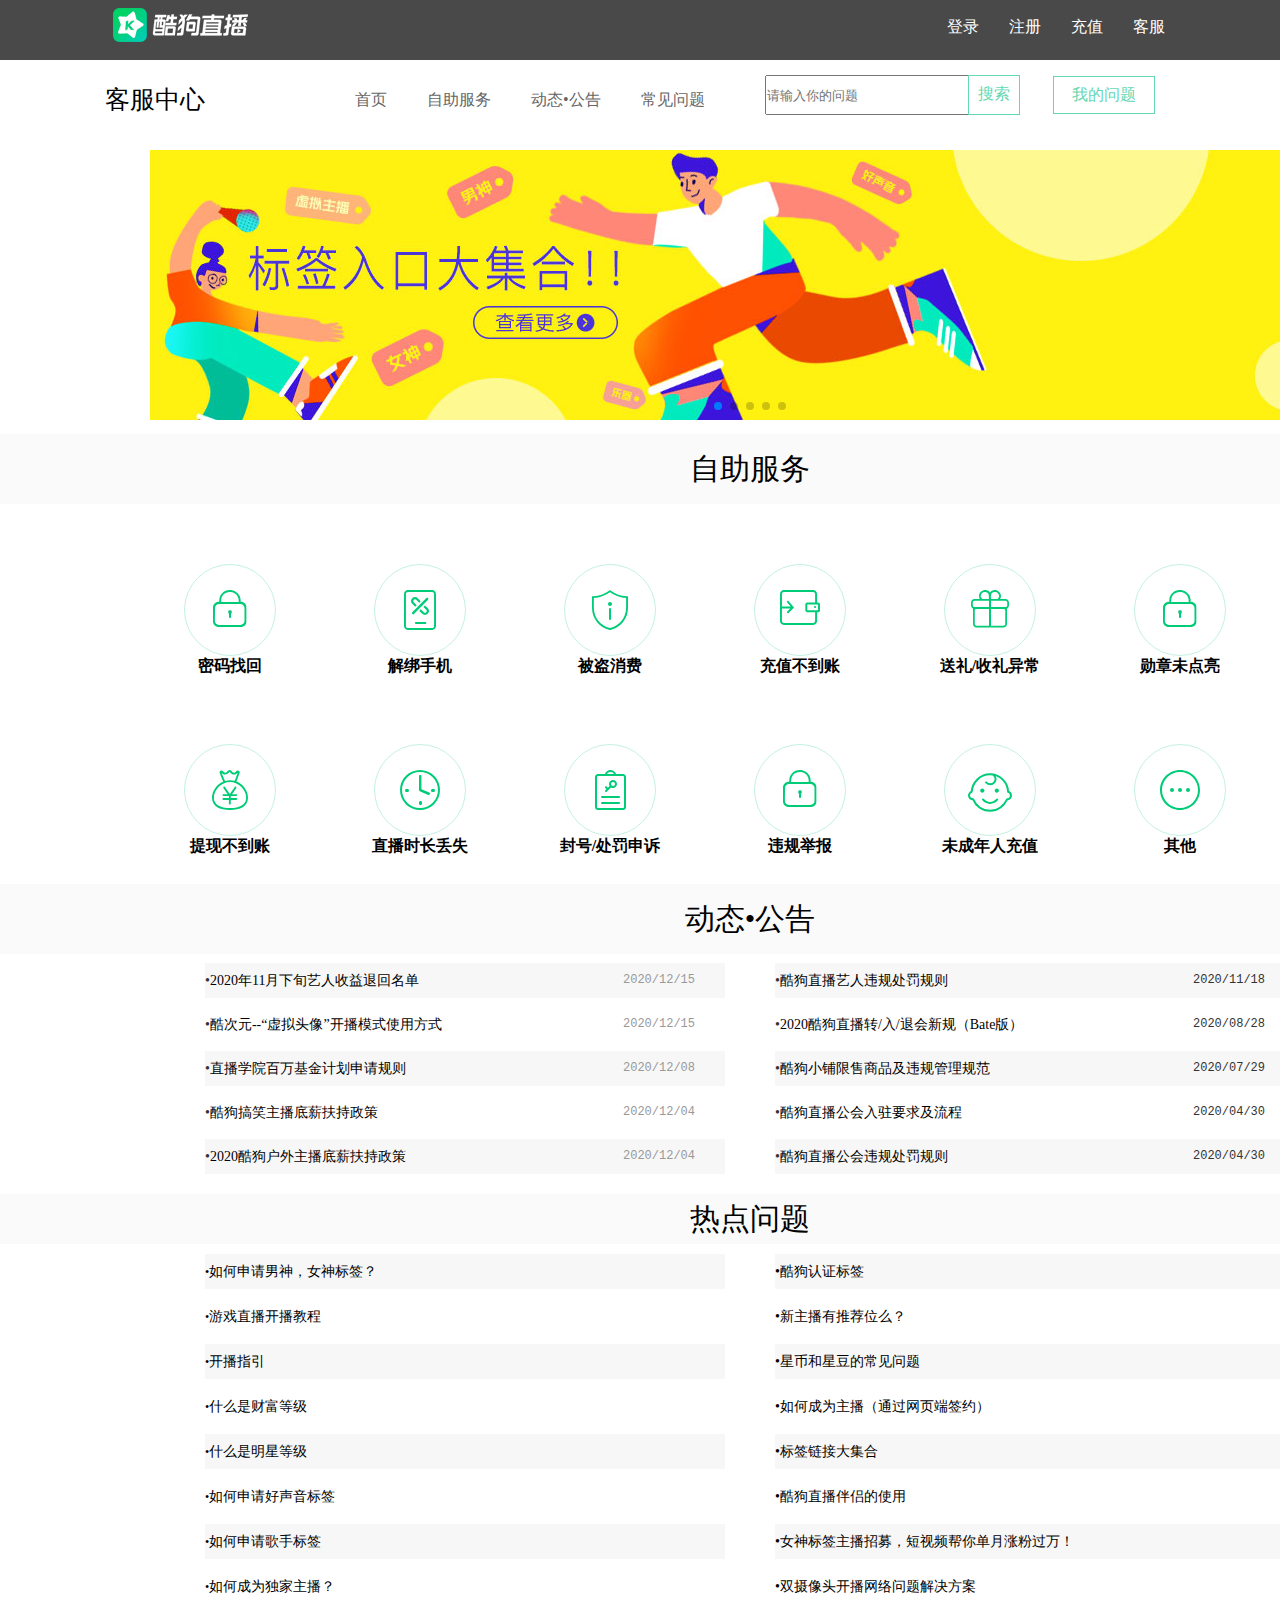
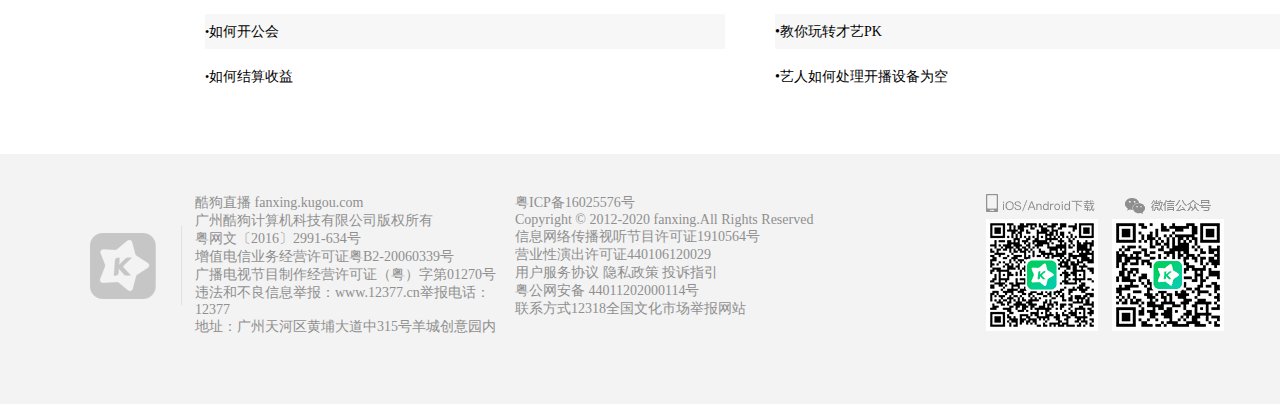
<file: html/live_broadcast.html>
<!DOCTYPE html>
<html>
	<head>
		<meta charset="utf-8">
		<title></title>
		<meta charset="utf-8">
		<title></title>
		<link rel="stylesheet" type="text/css" href="../css/swiper-bundle.min.css"/>
		<script src="../js/jquery-3.5.1.js" type="text/javascript"></script>				
				<style>
					*{
						margin:0px;
						padding: 0px;
					}
					a{
						color: #000000;
						text-decoration: none;
					}
					/* 头部 */
					.one_top{
						width: 100%;
						height: 140px;
						/* border: 1px solid red; */
					}
					.one_top>.one_top_package{
						width: 100%;
						height: 140px;
						/* border: 1px solid red; */
						margin: 0 auto;
					}
					/* logo的导航栏 */
					.one_top>.one_top_package>.top_left{
						width: 100%;
						height: 60px;
						/* border: 1px solid red; */
						background-color: #494949;
					}
					.top{
						width: 1250px;
						height: 60px;
						background-color: #494949;
						position: relative; 
						margin: 0 auto;
						/* min-width: 1500px; */
						
					}
					.top>.top_one>a{
						margin-left: 90px;
					}
					.top>ul{
						position: absolute;
						right: 0px;
						right: 100px;
						bottom: 22px; */
						}
					.top>ul>li{
						list-style: none;
						float: left;
						margin-left: 30px;
						/* background-color: #0000FF; */
						}
					.top>ul>li>a{
						color: white;
					}
					/* 导航栏 */
					.one_top>.one_top_package>.nav_right{
						width: 100%;
						height: 80px;
						background-color: white;
					}
					nav{
						width: 1250px;
						height: 80px;
						/* background-color: rosybrown; */
						position: relative;
						margin: 0 auto;
						/* background-color: #007D61; */
					}
					
					nav>.nav_one{
						line-height: 80px;
						margin-left: 90px;
						position: relative;
					}
					nav>.nav_two>ul{
						position: absolute;
						left: 300px;
						top: 0px;
						line-height: 80px;
					}
					nav>.nav_two>ul>li{
						float: left;
						list-style: none;
						margin-left: 40px;
						color: #666;
					}
					nav>.nav_two>ul>li:hover{
						color:#65d7b3;
					}
					nav>.nav_three{
						width: 400px;
						height: 40px;
						/* background: #0000FF; */
						position: absolute;
						right: 100px;
						top:15px
					}
					nav>.nav_three>p{
						text-align: center;
						height: 36px;
						width: 100px;
						line-height: 36px;
						position: absolute;
						right: 10px;
						top:1px;
						border: 1px solid #65d7b3;
						color: #65d7b3;
						font-weight: 200;
						
					}
					nav>.nav_three>.nav_left{
						width: 50px;
						height: 38px;
						/* background-color: #000000; */
						position: absolute;
						right: 145px;
						top: 0px;
					}
					/* 中间部分 */
					section{
						width: 100%;
						min-width: 1500px;
						}
					section>.rotation{
						width: 100% auto;
						margin: 10px auto;
						/* background-color: purple; */
						}
					section>.samll{
						box-sizing: border-box;
						width: 100%;
						height: 70px;
						background-color: rgba(0,0,0,.02);
						text-align: center;
						line-height: 70px;
						margin: 0px auto;
						}
					section>.samll>h2{
							font-weight:200;
							font-size: 30px; 
							}
					/* 轮播图 */
					section>.rotation{
						width: 100%;
						/* background-color: purple; */
						text-align: center;
						
					}	
					/* ----------------------- */
					section>.rotation>.swiper-container {
					      width: 100%;
					      height: 100%;
						 
					    }
					section>.rotation>.swiper-slide {
					      text-align: center;
					      font-size: 18px;
					      background: #fff;
					
					      /* Center slide text vertically */
					      display: -webkit-box;
					      display: -ms-flexbox;
					      display: -webkit-flex;
					      display: flex;
					      -webkit-box-pack: center;
					      -ms-flex-pack: center;
					      -webkit-justify-content: center;
					      justify-content: center;
					      -webkit-box-align: center;
					      -ms-flex-align: center;
					      -webkit-align-items: center;
					      align-items: center;
					    }
					/* ----------------------- */	
					/* 自助服务事件 */
					section>.event{
						width: 100%;
						height: 380px;
						box-sizing: border-box;
						text-align: center;
						/* background-color: #0000FF; */
					}
					section>.event>.event_icon{
						width: 1300px;
						height: 380px;
						/* border: 1px solid red; */
						margin:  0 auto;
					}
					section>.event>.event_icon>ul>li{
						margin-top: 20px;
						width: 120px;
						height: 120px;
						/* border: 1px solid red; */
						list-style: none;
						float: left;
						margin-left: 70px;
						margin-top: 60px;
						transition: all .3s;
					}
					section>.event>.event_icon>ul>li:nth-of-type(6n){
						margin-right: 0px;
					}
					section>.event>.event_icon>ul>li:hover>a>span{
						border: 1px solid #65d7b3;
					}
					section>.event>.event_icon>ul>li>a>span{
						display:block;
						width: 90px;
						height: 90px;
						border: 1px solid rgba(101,215,179,.38);
						text-align: center;
						margin: 0 auto;
						border-radius: 50%;
					}
					section>.event>.event_icon>ul>li>a>span>img{
						transition: all .3s;
						display: block;
						margin: 0 auto;
						margin-top: 25px;
						/* transform:  -25%; */
									}
					/* 图标中心点放大 */
					section>.event>.event_icon>ul>li:hover>a>span>img{
						transform-origin: center center;
						transform: scale(1.3);
					}
					
					
					
					
					
					
					/* 动态公告 */
					section>.small_two{
						box-sizing: border-box;
						width: 100%;
						height: 70px;
						background-color: rgba(0,0,0,.02);
						text-align: center;
						line-height: 70px;
						}
						
					section>.small_two>h2{
						font-weight:200;
						font-size: 30px;
					}
					/* 动态公告下的文字 */
					section>.notice{
						width: 100%;
						height: 220px;
						box-sizing: border-box;
						text-align: center;
						}
					section>.notice>.notice_package{
						width: 1250px;
						height: 240px;
						/* border: 1px solid #0000FF; */
						margin: 0 auto;
							}
						/* 左边 */
						section>.notice>.notice_package>.notice_left{
							width: 520px;
							height: 220px;
							/* background-color: palevioletred; */
							float: left;
							margin-left: 80px;
							}
						section>.notice>.notice_package>.notice_left>ul>li{
							list-style: none;
							margin-top: 9px;
							text-align: left;
							height: 35px;
							/* background-color: #0000FF; */
							font-size: 14px;
							color: #333;
							line-height: 35px;
							}
						section>.notice>.notice_package>.notice_left>ul>li:before{
							content:"•";
							
							}
						section>.notice>.notice_package>.notice_left>ul>li>a:hover{
							color: #65d7b3;
							}
						section>.notice>.notice_package>.notice_left>ul>li>span:hover{
							color: #65d7b3;
							}
						section>.notice>.notice_package>.notice_left>ul>li>span{
							float: right;
							margin-right: 30px;
							color: #999;
							font-size: 12px;
							font-style: normal;
							font-family: monospace;
							}
						
						/* 右边 */
						section>.notice>.notice_package>.notice_right{
							width: 520px;
							height: 220px;
							/* background-color: green; */
							float: right;
							margin-right: 80px;
							}
						section>.notice>.notice_package>.notice_right>ul>li{
							list-style: none;
							margin-top: 9px;
							text-align: left;
							height: 35px;
							/* background-color: #0000FF; */
							font-size: 14px;
							color: #333;
							line-height: 35px;
						}
						section>.notice>.notice_package>.notice_right>ul>li:before{
							content: "•";
							}
						section>.notice>.notice_package>.notice_right>ul>li>a:hover{
							color: #65d7b3;
							}
						section>.notice>.notice_package>.notice_right>ul>li>span:hover{
							color: #65d7b3;
						}
						section>.notice>.notice_package>.notice_right>ul>li>span{
							float: right;
							margin-right: 30px;
							font-size: 12px;
							font-style: normal;
							font-family: monospace;
							}
						.ash{
							background-color: rgba(0,0,0,.03);
							}
											
						/* 热点问题 */
						section>.small_three{
							box-sizing: border-box;
							width: 100%;
							height: 50px;
							margin-top: 20px;
							background-color: rgba(0,0,0,.02);
							/* background-color: #0000FF; */
							text-align: center;
							line-height: 50px;
						}
						section>.small_three>h2{
							font-weight:200;
							font-size: 30px; 
							}
						/* 热点问题下的问题 */
						section>.hotspot{
							width: 100%;
							height: 450px;
							/* margin-top: 40px; */
							box-sizing: border-box;
							/* background-color: red; */
							text-align: center;
						}
						section>.hotspot>.hotspot_package{
							width: 1250px;
							height: 450px;
							/* border: 1px solid #0000FF; */
							margin: 0 auto;
						}
						/* 左边 */
						section>.hotspot>.hotspot_package>.hotspot_left{
							width: 520px;
							height: 450px;
							/* background-color: palevioletred; */
							float: left;
							margin-left: 80px;
						}
						section>.hotspot>.hotspot_package>.hotspot_left>ul>li{
							list-style: none;
							margin-top: 10px;
							text-align: left;
							/* background-color: #0000FF; */
							font-size: 14px;
							height: 35px;
							line-height: 35px;
						}
						section>.hotspot>.hotspot_package>.hotspot_left>ul>li:before{
							content: "•";
							font-size: 12px;
						}
						section>.hotspot>.hotspot_package>.hotspot_left>ul>li>a:hover{
							color: #65d7b3;
						}
						/* 右边 */
						section>.hotspot>.hotspot_package>.hotspot_right{
							width: 520px;
							height: 450px;
							/* background-color: palegreen; */
							float: right;
							margin-right: 80px;
						}
						section>.hotspot>.hotspot_package>.hotspot_right>ul>li{
							list-style: none;
							margin-top: 10px;
							text-align: left;
							/* background-color: #0000FF; */
							font-size: 14px;
							height: 35px;
							line-height: 35px;
						}
						section>.hotspot>.hotspot_package>.hotspot_right>ul>li:before{
							content: "•";
						}
						section>.hotspot>.hotspot_package>.hotspot_right>ul>li>a:hover{
							color: #65d7b3;
						}
						
						
						
						
						
						
						/* 底部 */
						.bottom{
							width: 100% auto;
							height: 250px;
							/* margin-top: 40px; */
							box-sizing: border-box;
							background-color: #F3F3F3;
							/* text-align: center; */
							margin-top: 60px;
							text-align: center;
							}
						.bottom>.bottom_package{
							width: 1250px;
							height: 250px;
							/* border: 1px solid red; */
							margin: 0 auto;
						}
						/* 第一个 */
						.bottom>.bottom_package>.bottom_one{
							width:180px ;
							height: 180px;
							margin-top: 40px;
							/* background-color: #0000FF; */
							float: left;
							text-align: center;
						}
						.bottom>.bottom_package>.bottom_one>img{
							margin-top: 20px;
							margin-left: 50px;
						}
						/* 第二个 */
						.bottom>.bottom_package>.bottom_two{
							width: 320px;
							height: 180px;
							/* background-color: #007D61; */
							float: left;
							margin-top: 40px;
						}
						.bottom>.bottom_package>.bottom_two>ul>li{
							list-style: none;
							/* margin-top: 22px; */
							text-align: left;
							/* background-color: #0000FF; */
							font-size: 14px;
							color: #8f8f8f;
						}
						.bottom>.bottom_package>.bottom_two>ul>li>a{
							color: #8f8f8f;
							}
						/* 第三个 */
						.bottom>.bottom_package>.bottom_three{
							width: 320px;
							/* background-color: #0077AA; */
							height: 180px;
							float: left;
							margin-top: 40px;
						}
						.bottom>.bottom_package>.bottom_three>ul>li{
							list-style: none;
							/* margin-top: 22px; */
							text-align: left;
							/* background-color: #0000FF; */
							font-size: 14px;
							color: #8f8f8f;
						}
						.bottom>.bottom_package>.bottom_three>ul>li>a{
							color: #8f8f8f;;
						}
						/* 第四个 */
						.bottom>.bottom_package>.bottom_four{
							width: 331px;
							height: 180px;
							margin-top: 40px;
							/* background-color: #0000FF; */
							float: right;
						}
						.bottom>.bottom_package>.bottom_four>span{
							margin-left: 10px;
							}
					</style>
	</head>
	<body>
		<div class="one_top">
			<div class="one_top_package">
				<div class="top_left">
					<div class="top">
						<div class="top_one">
							
							<a href=""><img src="../img/room_title-74f408.png" ></a>
						</div>
						<ul>
						<li><a href="">登录</a></li>
						<li><a href="">注册</a></li>
						<li><a href="">充值</a></li>
						<li><a href="">客服</a></li>
						</ul>
					</div>
				</div>
				<div class="nav_right">
					<nav>
						<div class="nav_one">
							<sanp><a href="help_center.html" style="font-size: 25px;">客服中心</a></sanp>
						</div>
						<div class="nav_two">
							<ul>
								<li>首页</li>
								<li>自助服务</li>
								<li>动态•公告</li>
								<li>常见问题</li>
							</ul>
						</div>
						<div class="nav_three">
							<input type="" name="" id="" value placeholder ="请输入你的问题" style="width:200px ; height: 36px;" />
							<p class="nav_left">搜索</p>
							<p>我的问题</p>
						</div>
					</nav>
				</div>
			</div>
		</div>
		<!-- 中间部分 -->
		<section>
			<!-- 轮播图部分 -->
			<div class="rotation">
				<div class="rotation">
					<div class="swiper-container">
					    <div class="swiper-wrapper">
					      <div class="swiper-slide"><img src="../img/2.1.jpg" ></div>
					      <div class="swiper-slide"><img src="../img/2.2.jpg" ></div>
					      <div class="swiper-slide"><img src="../img/2.3.jpg" ></div>
					      <div class="swiper-slide"><img src="../img/2.4.jpg" ></div>
					      <div class="swiper-slide"><img src="../img/2.5.jpg" ></div>
					    <!--  <div class="swiper-slide">Slide 6</div>
					      <div class="swiper-slide">Slide 7</div>
					      <div class="swiper-slide">Slide 8</div>
					      <div class="swiper-slide">Slide 9</div>
					      <div class="swiper-slide">Slide 10</div> -->
					    </div>
					    <!-- Add Pagination -->
					    <div class="swiper-pagination"></div>
					  </div>
					
					
				</div>
			</div>
			<div class="samll"><h2>自助服务</h2></div>
			<div class="event">
				<div class="event_icon">
					<ul>
						<li><a href="">
						<span><img src="../img/3.1.svg" ></span>
						<strong>密码找回</strong>
						</a>
						</li>
						<li><a href=""><span><img src="../img/3.2.svg" ></span>
						<strong>解绑手机</strong>
						</a></li>
						<li><a href=""><span><img src="../img/3.3.svg" ></span>
						<strong>被盗消费</strong>
						</a></li>
						<li><a href=""><span><img src="../img/3.4.svg" ></span>
						<strong>充值不到账</strong>
						</a></li>
						<li><a href=""><span><img src="../img/3.5.svg" ></span>
						<strong>送礼/收礼异常</strong>
						</a></li>
						<li><a href=""><span><img src="../img/3.6.svg" ></span>
						<strong>勋章未点亮</strong>
						</a></li>
						<li><a href=""><span><img src="../img/3.7.svg" ></span>
						<strong>提现不到账</strong>
						</a></li>
						<li><a href=""><span><img src="../img/3.8.svg" ></span>
						<strong>直播时长丢失</strong>
						</a></li>
						<li><a href=""><span><img src="../img/3.9.svg" ></span>
						<strong>封号/处罚申诉</strong>
						</a></li>
						<li><a href=""><span><img src="../img/3.10.svg" ></span>
						<strong>违规举报</strong>
						</a></li>
						<li><a href=""><span><img src="../img/3.11.svg" ></span>
						<strong>未成年人充值</strong>
						</a></li>
						<li><a href=""><span><img src="../img/3.12.svg" ></span>
						<strong>其他</strong>
						</a></li>
						
					</ul>
				</div>
				</div>
				<div class="small_two">
					<h2>动态•公告</h2>
				</div>
				<!-- 动态公告文字下的 -->
				<div class="notice">
					<!-- 左边文字 -->
					<div class="notice_package">
						<div class="notice_left">
							<ul>
								<li class="ash"><a href="">2020年11月下旬艺人收益退回名单</a>
								<span>2020/12/15</span>
								</li>
								<li><a href="">酷次元--“虚拟头像”开播模式使用方式</a>
								<span>2020/12/15</span>
								</li>
								<li class="ash"><a href="">直播学院百万基金计划申请规则</a>
								<span>2020/12/08</span>
								</li>
								<li><a href="">酷狗搞笑主播底薪扶持政策</a>
								<span>2020/12/04</span>
								</li>
								<li class="ash"><a href="">2020酷狗户外主播底薪扶持政策</a>
								<span>2020/12/04</span>
								</li>
							</ul>
						</div>
						<!-- 右边文字 -->
						<div class="notice_right">
							<ul>
								<li class="ash"><a href="">酷狗直播艺人违规处罚规则</a>
								<span>2020/11/18</span>
								</li>
								<li><a href="">2020酷狗直播转/入/退会新规（Bate版）</a>
								<span>2020/08/28</span>
								</li>
								<li class="ash"><a href="">酷狗小铺限售商品及违规管理规范</a>
								<span>2020/07/29</span>
								</li>
								<li><a href="">酷狗直播公会入驻要求及流程</a>
								<span>2020/04/30</span>
								</li>
								<li class="ash"><a href="">酷狗直播公会违规处罚规则</a>
								<span>2020/04/30</span>
								</li>
							</ul>
						</div>
					</div>
				</div>
				<!-- 热点问题 -->
				<div class="small_three">
					<h2>热点问题</h2>
				</div>
				<!-- 热点问题文字 -->
				<div class="hotspot">
					<div class="hotspot_package">
						<!-- 左边 -->
						<div class="hotspot_left">
							<ul>
								<li class="ash"><a href="">如何申请男神，女神标签？</a></li>
								<li><a href="">游戏直播开播教程</a></li>
								<li class="ash"><a href="">开播指引</a></li>
								<li><a href="">什么是财富等级</a></li>
								<li class="ash"><a href="">什么是明星等级</a></li>
								<li><a href="">如何申请好声音标签</a></li>
								<li class="ash"><a href="">如何申请歌手标签</a></li>
								<li><a href="">如何成为独家主播？</a></li>
								<li class="ash"><a href="">如何开公会</a></li>
								<li><a href="">如何结算收益</a></li>
							</ul>
						</div>
						<!-- 右边 -->
						<div class="hotspot_right">
							<ul>
								<li class="ash"><a href="">酷狗认证标签</a></li>
								<li><a href="">新主播有推荐位么？</a></li>
								<li class="ash"><a href="">星币和星豆的常见问题</a></li>
								<li><a href="">如何成为主播（通过网页端签约）</a></li>
								<li class="ash"><a href="">标签链接大集合</a></li>
								<li><a href="">酷狗直播伴侣的使用</a></li>
								<li class="ash"><a href="">女神标签主播招募，短视频帮你单月涨粉过万！</a></li>
								<li><a href="">双摄像头开播网络问题解决方案</a></li>
								<li class="ash"><a href="">教你玩转才艺PK</a></li>
								<li><a href="">艺人如何处理开播设备为空</a></li>
							</ul>
						</div>
					</div>
				</div>
				
		</section>
		<!-- 底部文字 -->
		<div class="bottom">
			<div class="bottom_package">
				<div class="bottom_one">
				<img src="../img/4.1.gif" >
				</div>
				<div class="bottom_two">
					<ul>
						<li>酷狗直播 fanxing.kugou.com</li>
						<li><a href="">广州酷狗计算机科技有限公司版权所有</a></li>
						<li><a href="">粤网文〔2016〕2991-634号</a></li>
						<li>增值电信业务经营许可证粤B2-20060339号</li>
						<li>广播电视节目制作经营许可证（粤）字第01270号</li>
						<li>违法和不良信息举报：<a href="">www.12377.cn</a>举报电话：12377</li>
						<li>地址：广州天河区黄埔大道中315号羊城创意园内</li>
					</ul>
				</div>
				<div class="bottom_three">
					<ul>
						<li>粤ICP备16025576号</li>
						<li>Copyright © 2012-2020 fanxing.All Rights Reserved</li>
						<li>信息网络传播视听节目许可证1910564号</li>
						<li>营业性演出许可证440106120029</li>
						<li><a href="">用户服务协议</a>
						<a href="">隐私政策</a>
						<a href="">投诉指引</a></li>
						<li>粤公网安备 44011202000114号</li>
						<li><a href="">联系方式</a><a href="">12318全国文化市场举报网站</a></li>
						</ul>
				</div>
				<div class="bottom_four">
					<span class="a">
						<img src="../img/4.2.png" >
					</span>
					<span class="b">
						<img src="../img/4.3.png" >
					</span>
				</div>
			</div>
		</div>
		<script src="../js/swiper-bundle.min.js" type="text/javascript" charset="utf-8"></script>
		<script type="text/javascript">
			// $(document).ready(function(){
			//   $(".event>ul>li>a>img").mouseover(function(){
			//     $(this).animate({"width":"45px"},300);
			//   });
			//   $(".event>ul>li>a>img").mouseout(function(){
			//     $(this).animate({"width":"40px"},300);
			//   });
			//   $(".event>ul>li").mouseout(function(){
			//     $(".event>ul>li").css("background-color","white");
			//   });
			// });
			var swiper = new Swiper('.swiper-container', {
				// 无限轮播
				loop:true,
				// 自动轮播
				autoplay:true,
			      pagination: {
			        el: '.swiper-pagination',
					
			      },
			    });
		</script>
	</body>
</html>
</file>
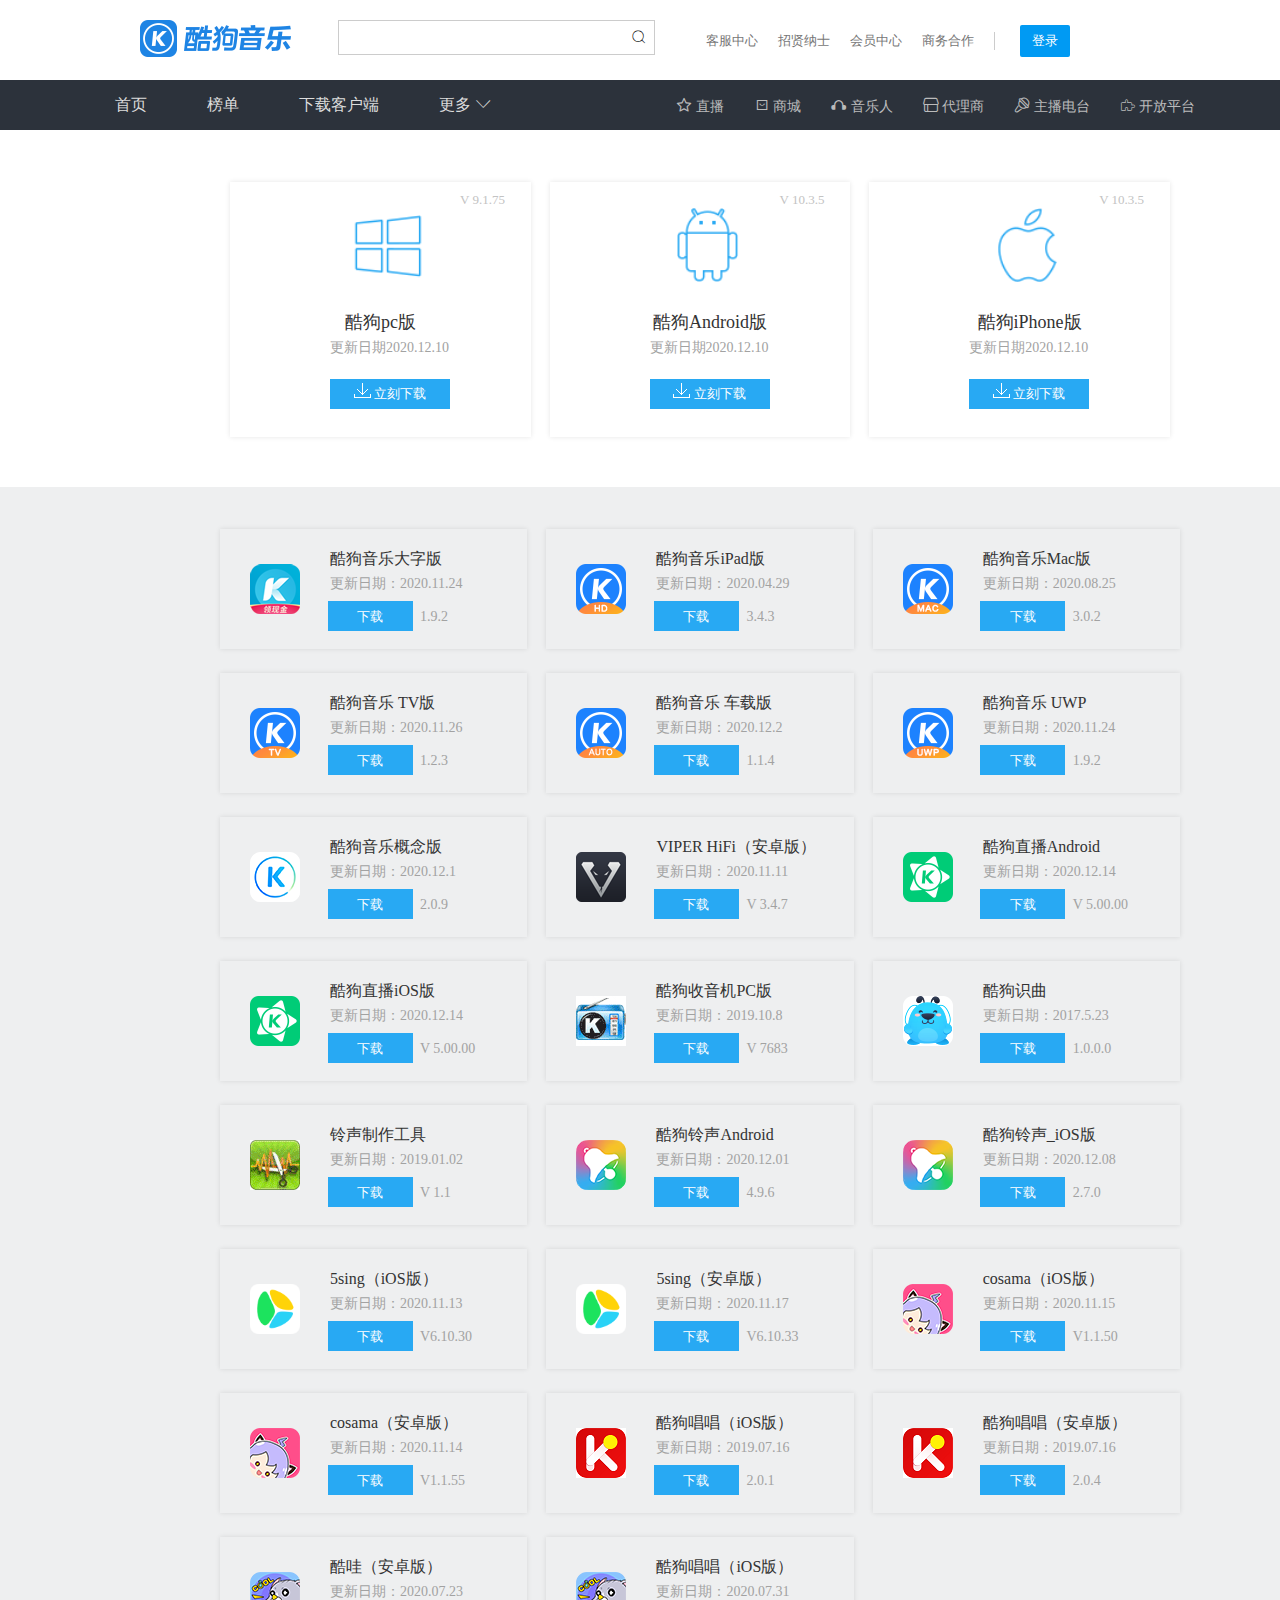
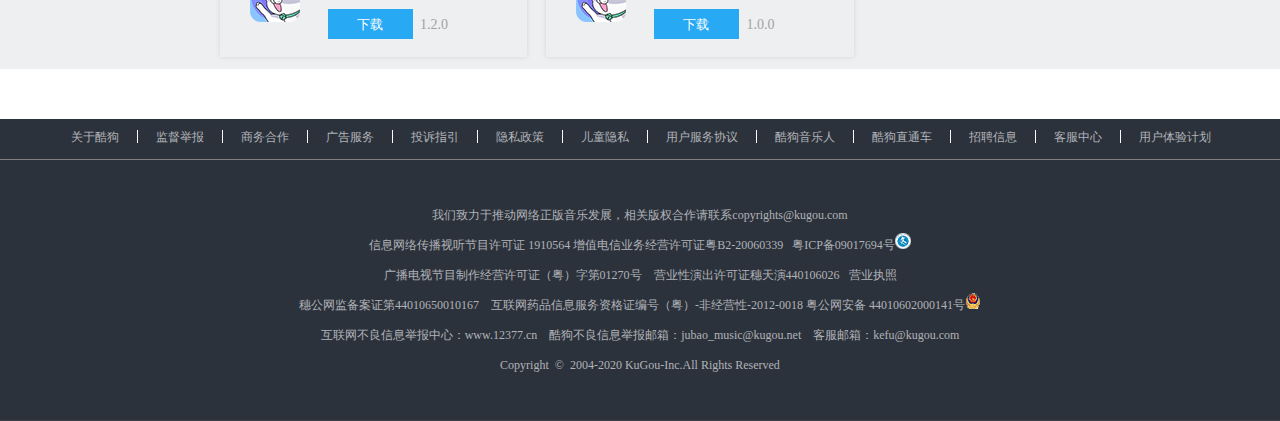
<file: html/下载.html>
<!DOCTYPE html>
<html>
	<head>
		<meta charset="utf-8">
		<title></title>
		<style type="text/css">
			*{
				margin: 0px;
				padding:0px;
			}
			a{
				text-decoration:none;
			}
			header{
				width: 1000px;
				height: 80px;
				margin: 0 auto;
				/* background-color: light#009af3; */
			}
			header>h1{
				display: inline-block;
				float: left;
				margin-top: 20px;
			}
			header>h1>a>img{
				display: block;
			}
			header>.seach{
				margin-left: 45px;
				margin-top: 20px;
				background: white;
				float: left;
				border: 1px solid #ccc;
			}
			header>.seach>input{
				padding: 5px 10px;
				font-size: 20px;
				height: 100%;
				outline: none;
				border: 0;
				float: left;
			}
			header>.seach>span{
				padding: 8px 7px;
				display: inline-block;
				cursor: pointer;
			}
			header>.seach>span:hover{
				color: #009af3;
			}
			header>ul{
				float: right;
				margin-right: 70px;
				margin-top: 25px;
				box-sizing: border-box;
			}
			header>ul>li{
				float: left;
				list-style: none;
				margin-top: 7px;
				padding-right:20px;
				font-size: 13px;
			}
			header>ul>li>a{
				color: #777;
				text-decoration: none;
			}
			header>ul>li>a:hover{
				color: #009af3;
			}
			header>ul>a{
				display: inline-block;
				background: #009af3;
				border-radius: 2px;
				padding: 7px 12px;
				font-size: 13px;
				margin-left: 25px;
				color: white;
				text-decoration: none;
				float: left;
			}
			header>ul>a:hover{
				color: #fff;
				/* border: 1px solid #158fe1; */
				background-color: #158fe1;
			}
			/* 中部 */
			container{
				width: 1000px;
				height: 50px;
				margin: 0 auto;
			}
			/* 中部导航栏 */
			container>.head{
				width: 100%;
				min-width: 1000px;
				height: 50px;
				background: #2c323b;
			}
			container>.head>.head_nav{
				width: 1110px;
				height: 50px;
				margin: 0 auto;
			
			}
			container>.head>.head_nav>.left{
				float: left;
			}
			container>.head>.head_nav>ul>li{
				list-style: none;
				float: left;
			}
			container>.head>.head_nav>.left>li:hover{
				background: #009af3;
			}
			container>.head>.head_nav>.left>.more>a{
				line-height: normal;
				margin: 15px 0 14px 0;
			}
			container>.head>.head_nav>.left>li a{
				display: inline-block;
				line-height: 50px;
				padding: 0 30px;
				color: #ddd;
				text-decoration: none;
			}
			container>.head>.head_nav>.left>.more:hover>a>.xiajiantou{
				transform: rotate(180deg);
				/* background: red; */
			}
			container>.head>.head_nav>.left>.more:hover>ul{
				display: block;
			}
			container>.head>.head_nav>.left>.more{
				position: relative;
			}
			container>.head>.head_nav>.left>.more>ul{
				background: #2c323b;
				position: absolute;
				z-index: 1;
				display: none;
			}
			container>.head>.head_nav>.left>.more>ul>li{
				list-style: none;
				text-align: center;
			}
			container>.head>.head_nav>.left>.more>ul>li>a{
				line-height: 35px;
				width: 52px;
				color: #bbb;
			}
			container>.head>.head_nav>.left>.more>ul>li:hover>a{
				background: #4c5968;
				color: white;
			}
			container>.head>.head_nav>.right{
				float: right;
			}
			container>.head>.head_nav>.right>li{
				list-style: none;
				margin-left: 30px;
				line-height: 50px;
				font-size: 14px;
			}
			container>.head>.head_nav>.right>li>a{
				color: #bbb;
				text-decoration: none;
			}
			container>.head>.head_nav>.right>li>a:hover{
				color: #009AF3;
			}
			section{
				width: 100%;
				/* height: 350px; */
				padding: 0px 230px;
				overflow: hidden;
				box-sizing: border-box;
				min-width: 1400px;
				max-width: 1400px;
				margin: 0px auto;
				/* border: 1px solid #000000; */
			}
			section>ul>li{
				width: 32%;
				height: 255px;
				float: left;
				margin: 50px 2% 50px 0;
				list-style: none;
				/* background: pink; */
				transition: all 0.3s;
				position: relative;	
				box-shadow: 0 0 5px rgba(0,0,0,0.1);
			}
			section>ul>li:hover{
				box-shadow: 0 0 12px rgba(0,0,0,0.3);
			}
			section>ul{
				text-align: center;
			}
			section>ul>li>a>img{
				position: absolute;
				top: 10%;
				margin-left:40%;
				text-align: center;
				display: table-cell;
				vertical-align: middle;
				width: 25%;
			}
			section>ul>li>a>span{
				/* text-align: center; */
				line-height:280px ;
				margin-left: 20px;
				font-size: 18px;
				text-decoration: none;
				color: #333333;
			}
			section>ul>li:hover>a>span{
				color: dodgerblue;
			}
			section>ul>li>.p_one{
				position: absolute;
				bottom: 80px;
				left: 100px;
				text-align: center;
				color: #a2a2a2;
				font-size: 14px;
			}
			section>ul>li>.p_two{
				position: absolute;
				top: 10px;
				left: 230px;
				text-align: center;
				color: #c3c3c3;
				font-size: 13px;
			}
			section>ul>li>.header_one{
				width: 120px;
				height: 30px;
				/* border: 1px solid  #000000; */
				position: absolute;
				bottom: 28px;
				left: 100px;
				background-color: #28a9f3;
				
			}
			section>ul>li>.header_one>a{
				/* position: relative; */
				/* top:5px; */
				text-align: center;
				line-height: 30px;
				color: #fff;
				font-size: 13px;
			}
			.end{
				width: 100%;
				/* height: 1500px; */
				padding: 0px 220px;
				overflow: hidden;
				box-sizing: border-box;
				/* border: 1px solid #000000; */
				/* background: fuchsia; */
				margin-left: 0px;
				min-width: 1400px;
				max-width: 1400px;
				margin: 0px auto;
			}
			.end>ul{
				margin-top: 30px;
			}
			.end>ul>li{
				width: 32%;
				height: 120px;
				/* padding: 0px 200px; */
				float: left;
				/* border: 1px solid #000000; */
				margin: 12px 2% 12px 0;
				list-style: none;
				/* background: white; */
				position: relative;
				text-align: center;
				line-height: 120px;
				display: block;
				box-shadow: 0 0 5px rgba(0,0,0,0.1);
				
			}
			.end>ul>li:hover{
				box-shadow: 0 0 12px rgba(0,0,0,0.3);
			}
			.end>ul>li:nth-of-type(3n){
				margin-right: 0px;}
			.end>ul>li>a>img{
				position: absolute;
				top:35px;
				left: 30px;
				
			}
			.end>ul>li>a>span{
				position: absolute;
				bottom: 30px;
				left: 110px;
			}
			.end>ul>li:hover>a>span{
				color: dodgerblue;
				}
			.end>ul>li>a{
				color: #333333;
			}
			.end>ul>li>p{
				color: #a2a2a2;
				font-size: 14px;
				position: absolute;
				left: 110px;
				bottom: 5px;
			}
			.end>ul>li>.end_one{
				width: 85px;
				height: 30px;
				border: 1px soled #000000;
				background-color: #28a9f3;
				line-height: 30px;
				position: absolute;
				top:60%;
				left: 35%;
			}
			.end>ul>li>.end_one>a>span{
				font-size: 13px;
				color: #fff;
			}
			.end>ul>li>.end_b{
				text-align: center;
				line-height: 55px;
				position: absolute;
				left: 200px;
			}
			/* 末端 */
			.mo{
				width: 100%;
				/* height: 300px; */
				position: relative;
			}
			.mo>.mo_one{
				width: 100%;
				height: 50px;
				background-color: #2c323b;
				position: absolute;
				top: 60px;
				border-bottom: 1px solid #3d424a;
			}
			.mo>.mo_one>ul{
				position: absolute;
				text-align: center;
				line-height: 50px;
				left: 150px;
				
			}
			/* 第三部分 */
			.mo>.mo_one>ul>li{
				float: left;
				list-style: none;
				margin-left: 20px;
			}
			.mo>.mo_one>ul>li>a{
				color: #b1b3b9;
				font-size: 10px;
			}
			.middle{
				width: 100%;
				background-color: #eeeff0;
			}
			.footer{
				width: 100%;
				margin: 50px auto 0 auto;
				background: #2c323b;
				float: left;
			}
			.footer>.footer-top{
				height: 20px;
				width: 100%;
				text-align: center;
				padding: 10px 0;
				border-bottom: 1px solid gray;
			}
			.footer>.footer-top>ul{
				min-width: 1000px;
				margin: 0 auto;
				display: inline-block;
			}
			.footer>.footer-top>ul>li{				
				float: left;
				list-style:none;
				line-height: 12px;
				padding: 0 13px;				
				border-left: 1px solid white;
			}
			.footer>.footer-top>ul>li>a{
				text-decoration: none;
				color: #b1b3b9;
				font-size: 12px;
				text-align: center;
				padding: 2px 5px;
			}
			.footer>.footer-top>ul>li:hover>a{
				color: dodgerblue;
			}
			.footer>.links{
				margin: 0 auto;
				position: relative;
				zoom: 1;
				border-bottom: 1px solid #3d424a;
				padding: 40px 0px;
				font-size: 12px;
				color: #b1b3b9;
				text-align: center;		
			}
			.footer>.links>p{
				width: 1000px;
				display: inline-block;
				line-height: 30px;
				text-align: center;
				color: #b1b3b9;
			}
			.footer>.links>p a{
				text-decoration: none;
				color:#b1b3b9;
			}
			.footer>.links>p>a:hover{
				color:dodgerblue ;
			}
		</style>
		<script type="text/javascript" src="../js/jquery-3.5.1.js"></script>
		<script src="../js/vue.js"></script>
		<link rel="stylesheet" type="text/css" href="../css/iconfont.css"/>
	</head>
	<body>
		<header>
			<!-- 背景图logo -->
			<h1><a href=""><img src="../img-dw/logo.png" alt=""></a></h1>
			<!-- 搜索框 -->
			<div class="seach">
				<input type="text" name="" id=""><span class="iconfont icon-magnifier"></span>
			</div>
			<!-- 列表 -->
			<ul>
				<li><a href="help_center.html">客服中心</a></li>
				<li><a href="">招贤纳士</a></li>
				<li><a href="">会员中心</a></li>
				<li style="border-right: 1px solid #CCCCCC;"><a href="">商务合作</a></li>
				<a href="">登录</a>
			</ul>
		</header>
		<container>
			<div class="head">
				<div class="head_nav">
					<ul class="left">
						<li><a href="..\index.html">首页</a></li>
						<li><a href="榜单.html">榜单</a></li>
						<li><a href="">下载客户端</a></li>
						<li class="more">
							<a href="">更多&nbsp;<span class="iconfont icon-xiajiantou xiajiantou" style="display: inline-block;"></span></a>
							<ul>
								<li><a href="radios.html">电台</a></li>
								<li><a href="MusicVideo.html">MV&nbsp;</a></li>
								<li><a href="">歌单</a></li>
								<li><a href="">歌手</a></li>
							</ul>
						</li>
					</ul>
					<ul class="right">
						<li><a href=""><span class="iconfont icon-xingxing"></span>&nbsp;直播</a></li>
						<li><a href=""><span class="iconfont icon-shangcheng"></span>&nbsp;商城</a></li>
						<li><a href=""><span class="iconfont icon-erji"></span>&nbsp;音乐人</a></li>
						<li><a href=""><span class="iconfont icon-dianpu"></span>&nbsp;代理商</a></li>
						<li><a href=""><span class="iconfont icon-maikefeng"></span>&nbsp;主播电台</a></li>
						<li><a href=""><span class="iconfont icon-pintu"></span>&nbsp;开放平台</a></li>
					</ul>
				</div>
			</div>
		</container>
		<section>
			<ul>
				<li>
					<a href="">
					<img src="../img/2.1.png" alt="">
					<span style="margin-left: 0px;">酷狗pc版</span>
					</a>
					<p class="p_one">更新日期2020.12.10</p>
					<div class="header_one">
						<a href="">
							<img src="../img/2.4.png" >
							<span>立刻下载</span>
						</a>
					</div>
					<p class="p_two">V 9.1.75</p>
				</li>
				<li>
					<a href="">
					<img src="../img/2.2.png" alt="">
					<span>酷狗Android版</span>
					</a>
					<p class="p_one">更新日期2020.12.10</p>
					<div class="header_one">
						<a href="">
							<img src="../img/2.4.png" >
							<span>立刻下载</span>
						</a>
					</div>
					<p class="p_two">V 10.3.5</p>
				</li>
				<li style="margin-right: 0px;"><a href="">
					<img src="../img/2.3.png" alt="">
					<span>酷狗iPhone版</span>
					</a>
					<p class="p_one">更新日期2020.12.10</p>
					<div class="header_one">
						<a href="">
							<img src="../img/2.4.png" >
							<span>立刻下载</span>
						</a>
					</div>
					<p class="p_two">V 10.3.5</p>
				</li>			
			</ul>
		</section>
		<div class="middle">
			<div class="end">
				<ul>
					<li>
						<a href="">
							<img src="../img/3.1.jpeg" >
							<span>酷狗音乐大字版</span>
						</a>
						<p class="end_a">更新日期：2020.11.24</p>
						<div class="end_one">
							<a href="">
								<span>下载</span>
							</a>
						</div>
						<p class="end_b">
							1.9.2
						</p>
					</li>
					<li>
							<a href="">
							<img src="../img/3.2.jpeg" >
							<span>酷狗音乐iPad版</span>
							</a>
							<p class="end_a">更新日期：2020.04.29</p>
							<div class="end_one">
							<a href="">
								<span>下载</span>
							</a>
						</div>
							<p class="end_b">
								3.4.3
							</p>
						</li>
					<li>
						<a href="">
							<img src="../img/3.3.jpeg" >
							<span>酷狗音乐Mac版</span>
						</a>
						<p class="end_a">更新日期：2020.08.25</p>
						<div class="end_one">
							<a href="">
								<span>下载</span>
							</a>
						</div>
						<p class="end_b">
							3.0.2
						</p>
					</li>
					<li>
						<a href="">
							<img src="../img/3.4.jpeg" >
							<span>酷狗音乐 TV版</span>
						</a>
						<p class="end_a">更新日期：2020.11.26</p>
						<div class="end_one">
							<a href="">
								<span>下载</span>
							</a>
						</div>
						<p class="end_b">
							1.2.3
						</p>
					</li>
					<li>
						<a href="">
							<img src="../img/3.5.jpeg" >
							<span>酷狗音乐 车载版</span>
						</a>
						<p class="end_a">更新日期：2020.12.2</p>
						<div class="end_one">
							<a href="">
								<span>下载</span>
							</a>
						</div>
						<p class="end_b">
							1.1.4
						</p>
					</li>
					<li>
						<a href="">
							<img src="../img/3.6.jpeg" >
							<span>酷狗音乐 UWP</span>
						</a>
						<p class="end_a">更新日期：2020.11.24</p>
						<div class="end_one">
							<a href="">
								<span>下载</span>
							</a>
						</div>
						<p class="end_b">
							1.9.2
						</p>
					</li>
					<li>
						<a href="">
							<img src="../img/3.7.jpeg" >
							<span>酷狗音乐概念版</span>
						</a>
						<p class="end_a">更新日期：2020.12.1</p>
						<div class="end_one">
							<a href="">
								<span>下载</span>
							</a>
						</div>
						<p class="end_b">
							2.0.9
						</p>
					</li>
					<li>
						<a href="">
							<img src="../img/3.8.jpeg" >
							<span>VIPER HiFi（安卓版）</span>
						</a>
						<p class="end_a">更新日期：2020.11.11</p>
						<div class="end_one">
							<a href="">
								<span>下载</span>
							</a>
						</div>
						<p class="end_b">
							V 3.4.7
						</p>
					</li>
					<li>
						<a href="">
							<img src="../img/3.9.jpeg" >
							<span>酷狗直播Android</span>
						</a>
						<p class="end_a">更新日期：2020.12.14</p>
						<div class="end_one">
							<a href="">
								<span>下载</span>
							</a>
						</div>
						<p class="end_b">
							V 5.00.00
						</p>
					</li>
					<li>
						<a href="">
							<img src="../img/3.10.jpeg" >
							<span>酷狗直播iOS版</span>
						</a>
						<p class="end_a">更新日期：2020.12.14</p>
						<div class="end_one">
							<a href="">
								<span>下载</span>
							</a>
						</div>
						<p class="end_b">
							V 5.00.00
						</p>
					</li>
					<li>
						<a href="">
							<img src="../img/3.11.jpeg" >
							<span>酷狗收音机PC版</span>
						</a>
						<p class="end_a">更新日期：2019.10.8</p>
						<div class="end_one">
							<a href="">
								<span>下载</span>
							</a>
						</div>
						<p class="end_b">
							V 7683
						</p>
					</li>
					<li>
						<a href="">
							<img src="../img/3.12.jpeg" >
							<span>酷狗识曲</span>
						</a>
						<p class="end_a">更新日期：2017.5.23</p>
						<div class="end_one">
							<a href="">
								<span>下载</span>
							</a>
						</div>
						<p class="end_b">
							1.0.0.0
						</p>
					</li>
					<li>
						<a href="">
							<img src="../img/3.13.jpeg" >
							<span>铃声制作工具</span>
						</a>
						<p class="end_a">更新日期：2019.01.02</p>
						<div class="end_one">
							<a href="">
								<span>下载</span>
							</a>
						</div>
						<p class="end_b">
							V 1.1
						</p>
					</li>
					<li>
						<a href="">
							<img src="../img/3.14.jpeg" >
							<span>酷狗铃声Android</span>
						</a>
						<p class="end_a">更新日期：2020.12.01</p>
						<div class="end_one">
							<a href="">
								<span>下载</span>
							</a>
						</div>
						<p class="end_b">
							4.9.6
						</p>
					</li>
					<li>
						<a href="">
							<img src="../img/3.15.jpeg" >
							<span>酷狗铃声_iOS版</span>
						</a>
						<p class="end_a">更新日期：2020.12.08</p>
						<div class="end_one">
							<a href="">
								<span>下载</span>
							</a>
						</div>
						<p class="end_b">
							2.7.0
						</p>
					</li>
					<li>
						<a href="">
							<img src="../img/3.16.jpeg" >
							<span>5sing（iOS版）</span>
						</a>
						<p class="end_a">更新日期：2020.11.13</p>
						<div class="end_one">
							<a href="">
								<span>下载</span>
							</a>
						</div>
						<p class="end_b">
							V6.10.30
						</p>
					</li>
					<li>
						<a href="">
							<img src="../img/3.17.jpeg" >
							<span>5sing（安卓版）</span>
						</a>
						<p class="end_a">更新日期：2020.11.17</p>
						<div class="end_one">
							<a href="">
								<span>下载</span>
							</a>
						</div>
						<p class="end_b">
							V6.10.33
						</p>
					</li>
					<li>
						<a href="">
							<img src="../img/3.18.jpeg" >
							<span>cosama（iOS版）</span>
						</a>
						<p class="end_a">更新日期：2020.11.15</p>
						<div class="end_one">
							<a href="">
								<span>下载</span>
							</a>
						</div>
						<p class="end_b">
							V1.1.50
						</p>
					</li>
					<li>
						<a href="">
							<img src="../img/3.19.jpeg" >
							<span>cosama（安卓版）</span>
						</a>
						<p class="end_a">更新日期：2020.11.14</p>
						<div class="end_one">
							<a href="">
								<span>下载</span>
							</a>
						</div>
						<p class="end_b">
							V1.1.55
						</p>
					</li>
					<li>
						<a href="">
							<img src="../img/3.20.jpeg" >
							<span>酷狗唱唱（iOS版）</span>
						</a>
						<p class="end_a">更新日期：2019.07.16</p>
						<div class="end_one">
							<a href="">
								<span>下载</span>
							</a>
						</div>
						<p class="end_b">
							2.0.1
						</p>
					</li>
					<li>
						<a href="">
							<img src="../img/3.21.jpeg" >
							<span>酷狗唱唱（安卓版）</span>
						</a>
						<p class="end_a">更新日期：2019.07.16</p>
						<div class="end_one">
							<a href="">
								<span>下载</span>
							</a>
						</div>
						<p class="end_b">
							2.0.4
						</p>
					</li>
					<li>
						<a href="">
							<img src="../img/3.22.jpeg" >
							<span>酷哇（安卓版）</span>
						</a>
						<p class="end_a">更新日期：2020.07.23</p>
						<div class="end_one">
							<a href="">
								<span>下载</span>
							</a>
						</div>
						<p class="end_b">
							1.2.0
						</p>
					</li>
					<li>
						<a href="">
							<img src="../img/3.22.jpeg" >
							<span>酷狗唱唱（iOS版）</span>
						</a>
						<p class="end_a">更新日期：2020.07.31</p>
						<div class="end_one">
							<a href="">
								<span>下载</span>
							</a>
						</div>
						<p class="end_b">
							1.0.0
						</p>
					</li>
				</ul>
			</div>
		</div>
		<div class="footer">
			<div class="footer-top">
				<ul>
					<li style="border-left: 1px solid #2c323b;"><a href="">关于酷狗</a></li>
					<li><a href="">监督举报</a></li>
					<li><a href="">商务合作</a></li>
					<li><a href="">广告服务</a></li>
					<li><a href="">投诉指引</a></li>
					<li><a href="">隐私政策</a></li>
					<li><a href="">儿童隐私</a></li>
					<li><a href="">用户服务协议</a></li>
					<li><a href="">酷狗音乐人</a></li>
					<li><a href="">酷狗直通车</a></li>
					<li><a href="">招聘信息</a></li>
					<li><a href="">客服中心</a></li>
					<li><a href="">用户体验计划</a></li>
				</ul>
			</div>
			<div class="links">
				<p>我们致力于推动网络正版音乐发展，相关版权合作请联系copyrights@kugou.com</p>
				<p>信息网络传播视听节目许可证 1910564 增值电信业务经营许可证粤B2-20060339&nbsp;&nbsp;&nbsp;<a href="">粤ICP备09017694号</a><span><a href=""><img src="../img-radio/footer_icon.png" ></a></span></p>
				<p>广播电视节目制作经营许可证（粤）字第01270号&nbsp;&nbsp;&nbsp;&nbsp;营业性演出许可证穗天演440106026&nbsp;&nbsp;&nbsp;<a href="">营业执照</a></p>
				<p>穗公网监备案证第44010650010167&nbsp;&nbsp;&nbsp;&nbsp;互联网药品信息服务资格证编号（粤）-非经营性-2012-0018 <a href="">粤公网安备 44010602000141号</a><span><a href=""><img src="../img-radio/icon_yuewangga1.png" ></a></span></p>
				<p><a href="">互联网不良信息举报中心：www.12377.cn</a>&nbsp;&nbsp;&nbsp;&nbsp;酷狗不良信息举报邮箱：jubao_music@kugou.net&nbsp;&nbsp;&nbsp;&nbsp;客服邮箱：kefu@kugou.com</p>
				<p>Copyright&nbsp;&nbsp;©&nbsp;&nbsp;2004-2020 KuGou-Inc.All Rights Reserved</p>
			</div>
		</div>
	</body>
</html>
</file>
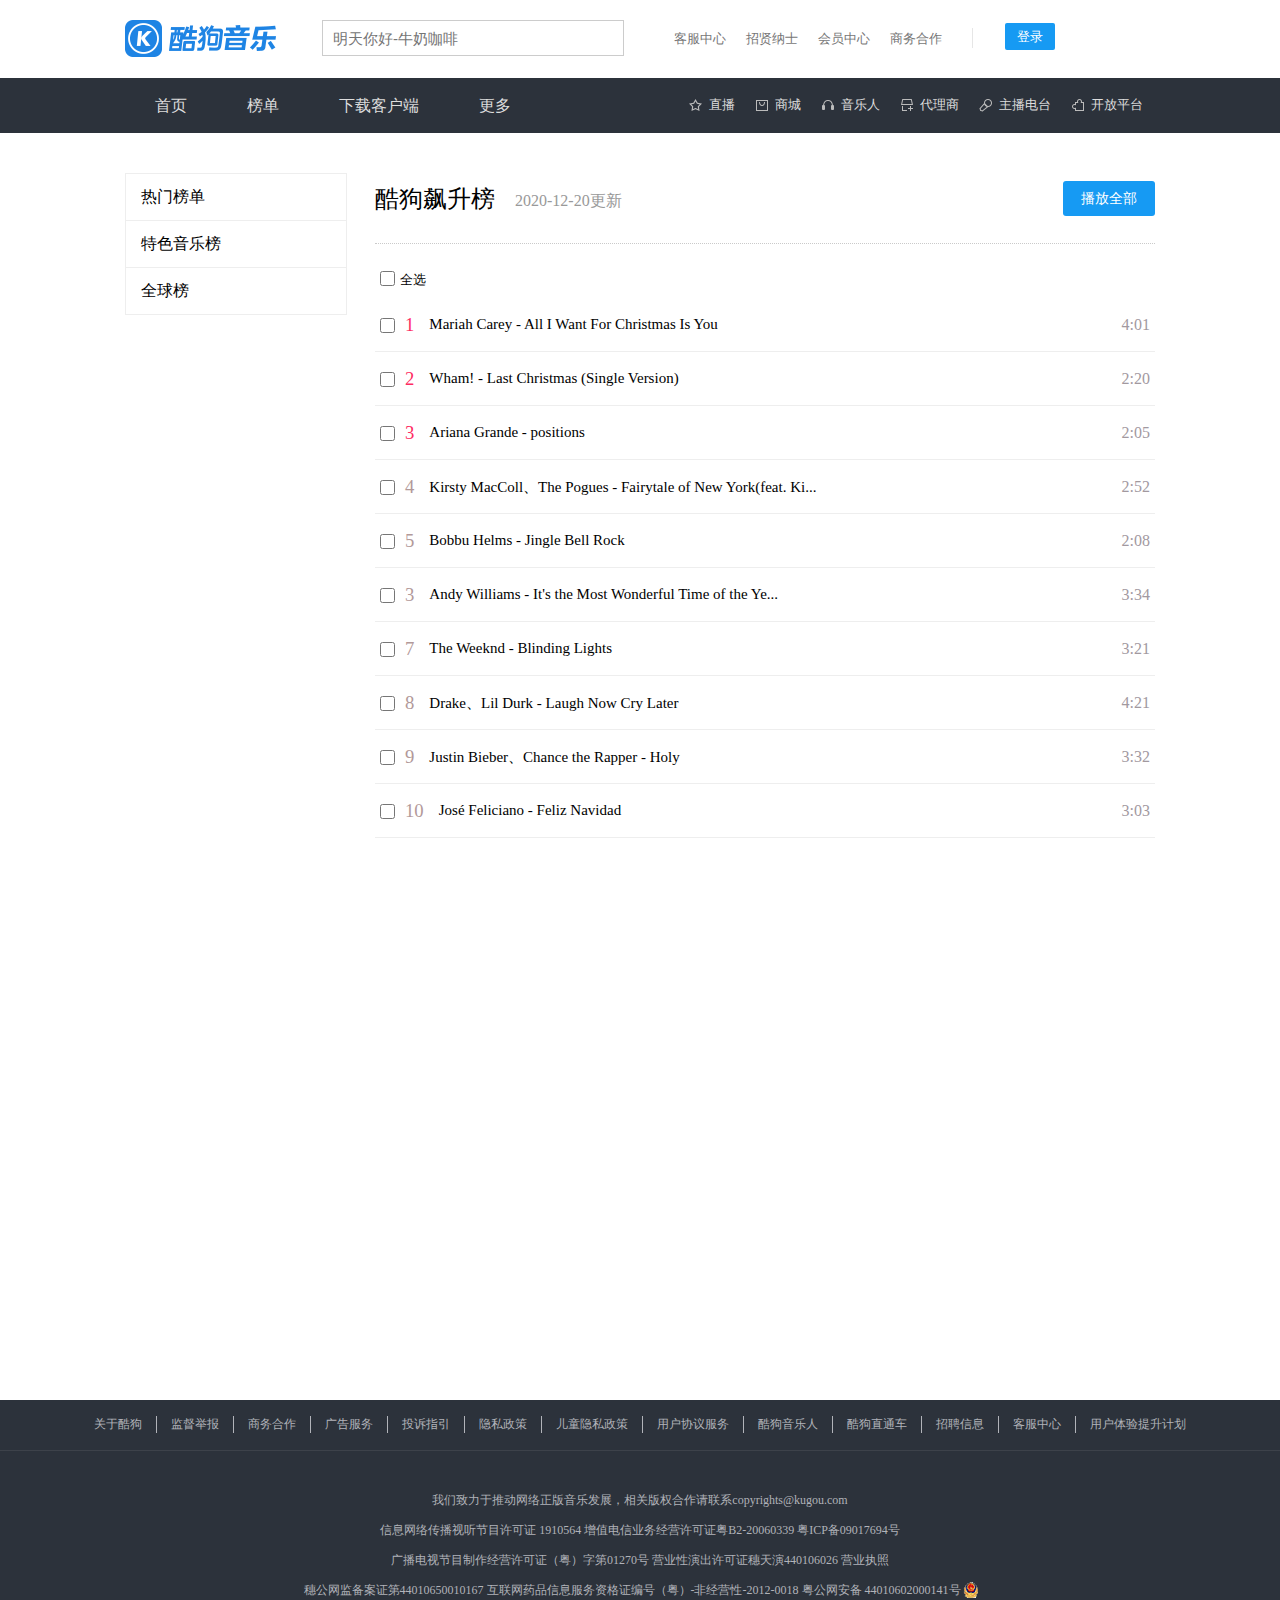
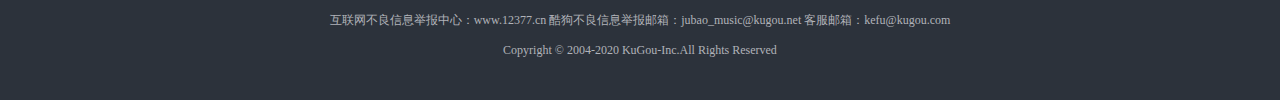
<file: html/榜单.html>
<!DOCTYPE html>
<html>
	<head>
		<meta charset="utf-8">
		<title></title>
		<script src="../js/vue.js"></script>
		<script src="../js/jquery-3.0.0.js"></script>
		<link rel="stylesheet" href="../css/iconfont.css"/>
		<link rel="stylesheet" type="text/css" href="../css/酷狗榜单.css"/>
	</head>
	<body>
		<header>
			<div class="big">
				<div class="logo">
					<a href="https://www.kugou.com/"><img src="../img/logo.png" alt=""></a>
				</div>
				<div class="input">
					<input type="text" placeholder="明天你好-牛奶咖啡">
					<a href=""><span class="iconfont icon-fangdajing2"></span></a>
				</div>
				<div class="nav">
					<ul>
						<li><a href="help_center.html">客服中心</a></li>
						<li><a href="">招贤纳士</a></li>
						<li><a href="">会员中心</a></li>
						<li style="padding-right: 30px;border-right:1px solid #e6e6e6 ;"><a href="">商务合作</a></li>
					</ul>
				</div>
				<div class="denglu">
					<ul>
						<li><a href="">登录</a></li>
					</ul>
				</div>
			</div>
		</header>
		<div class="middle">
			<div class="big">
				<div class="left" id="nav">
					<ul>
						<li><a href="../index.html">首页</a></li>
						<li>榜单</li>
						<li><a href="下载.html">下载客户端</a></li>
						<li>更多
							<ul>
								<li><a href="radios.html">电台</a></li>
								<li><a href="MusicVideo.html">MV</a></li>
								<li>歌单</li>
								<li>歌手</li>
							</ul>
						</li>
					</ul>
				</div>
				<div class="right">
					<ul>
						<li><span style="background-image: url(../img/sprite.png);background-position: 0px -121px;"></span>直播</li>
						<li><span style="background-image: url(../img/sprite.png);background-position: 0px -283px;"></span>商城</li>
						<li><span style="background-image: url(../img/sprite.png);background-position: 0px -193px;"></span>音乐人</li>
						<li><span style="background-image: url(../img/eadc2676a352ce14ec5f8050c8c42061.png);background-repeat: no-repeat;position: relative;top: 6px;"></span>代理商</li>
						<li><span style="background-image: url(../img/sprite.png);background-position: 0px -1310px;"></span>主播电台</li>
						<li><span style="background-image: url(../img/7366e06d43da71239d4f2ebd24b4e02e.png);background-repeat: no-repeat;position: relative;top: 6px;"></span>开放平台</li>
					</ul>
				</div>
			</div>
		</div>
		<div class="secrtion">
			<div class="left" id="left">
				<div class="one" id="one">
					<h3>热门榜单</h3>
					<ul>
						<li><span style="background-image: url(../img/one1.png);"></span> 酷狗飙升榜</li>
						<li><span style="background-image: url(../img/one2.png);"></span> 酷狗TOP500</li>
						<li><span style="background-image: url(../img/one3.png);"></span> 网络红歌榜</li>
						<li><span style="background-image: url(../img/one4.jpg);"></span> 酷狗雷达榜</li>
						<li><span style="background-image: url(../img/one5.jpg);"></span> 华语新歌榜</li>
						<li><span style="background-image: url(../img/one6.png);"></span> 酷狗分享榜</li>
						<li><span style="background-image: url(../img/one7.jpg);"></span> 欧美新歌榜</li>
						<li><span style="background-image: url(../img/one8.jpg);"></span> DJ热歌榜</li>
						<li><span style="background-image: url(../img/one9.jpg);"></span> 韩国新歌榜</li>
						<li><span style="background-image: url(../img/one10.jpg);"></span> 日本新歌榜</li>
						<li><span style="background-image: url(../img/one11.jpg);"></span> 国风新歌榜</li>
						<li><span style="background-image: url(../img/one12.jpg);"></span> 粤语新歌榜</li>
						<li><span style="background-image: url(../img/one13.jpg);"></span> ACG新歌榜</li>
						<li><span style="background-image: url(../img/one14.jpg);"></span> 综艺新歌榜</li>
						<li><span style="background-image: url(../img/one15.jpg);"></span> 腾讯音乐人原创</li>
						<li><span style="background-image: url(../img/one16.png);"></span> 5sing音乐榜</li>
						<li><span style="background-image: url(../img/one17.jpg);"></span> 繁星音乐榜</li>
					</ul>
				</div>
				<div class="two" id="two">
					<h3>特色音乐榜</h3>
					<ul>
						<li><span style="background-image: url(../img/two1.jpg);"></span> 电音热歌榜</li>
						<li><span style="background-image: url(../img/two2.jpg);"></span> 影视金曲榜</li>
						<li><span style="background-image: url(../img/two3.jpg);"></span> 酷狗说唱榜</li>
						<li><span style="background-image: url(../img/two4.jpg);"></span> 粤语金曲榜</li>
						<li><span style="background-image: url(../img/two5.jpg);"></span> 欧美金曲榜</li>
						<li><span style="background-image: url(../img/two6.jpg);"></span> 小语种热歌榜</li>
					</ul>
				</div>
				<div class="three" id="three">
					<h3>全球榜</h3>
					<ul>
						<li><span style="background-image: url(../img/three1.png);"></span> 美国BillBoard榜</li>
						<li><span style="background-image: url(../img/three2.png);"></span> 英国单曲榜</li>
						<li><span style="background-image: url(../img/three3.png);"></span> 日本公信榜</li>
						<li><span style="background-image: url(../img/three4.jpg);"></span> 韩国Melon音乐榜</li>
						<li><span style="background-image: url(../img/three5.jpg);"></span> joox本地热歌榜</li>
						<li><span style="background-image: url(../img/three6.jpg);"></span> 台湾KKBOX风云榜榜</li>
						<li><span style="background-image: url(../img/three7.jpg);"></span> 日本SPACE SHOWER榜</li>
					</ul>
				</div>
			</div>
			<div class="rightone">
				<div class="aa">
					<ul class="top">
						<h3>酷狗飙升榜</h3>
						<span>2020-12-20更新</span>
						<p><span class="iconfont icon-bofang"></span>播放全部</p>
					</ul>
					<ul class="quanxuan">
						<input type="checkbox" class="all">
						<li>全选</li>
					</ul>
					<ol>
						<li>
							<input type="checkbox">
							<h3 style="color: #fe2c62;">1</h3>
							<div>Mariah Carey - All I Want For Christmas Is You</div>
							<p>4:01</p>
							<span style="margin-right: 30px;" class="iconfont icon-fenxiang"></span>
							<span class="iconfont icon-xiazai_x"></span>
							<span style="font-size: 14px;margin-top: 20px;" class="iconfont icon-bofang"></span>
						</li>
						<li>
							<input type="checkbox">
							<h3 style="color: #fe2c62;">2</h3>
							<div>Wham! - Last Christmas (Single Version)</div>
							<p>2:20</p>
							<span style="margin-right: 30px;" class="iconfont icon-fenxiang"></span>
							<span class="iconfont icon-xiazai_x"></span>
							<span style="font-size: 14px;margin-top: 20px;"  class="iconfont icon-bofang"></span>
						</li>
						<li>
							<input type="checkbox">
							<h3 style="color: #fe2c62;">3</h3>
							<div>Ariana Grande - positions</div>
							<p>2:05</p>
							<span style="margin-right: 30px;" class="iconfont icon-fenxiang"></span>
							<span class="iconfont icon-xiazai_x"></span>
							<span style="font-size: 14px;margin-top: 20px;"  class="iconfont icon-bofang"></span>
						</li>
						<li>
							<input type="checkbox">
							<h3>4</h3>
							<div>Kirsty MacColl、The Pogues - Fairytale of New York(feat. Ki...</div>
							<p>2:52</p>
							<span style="margin-right: 30px;" class="iconfont icon-fenxiang"></span>
							<span class="iconfont icon-xiazai_x"></span>
							<span style="font-size: 14px;margin-top: 20px;"  class="iconfont icon-bofang"></span>
						</li>
						<li>
							<input type="checkbox">
							<h3>5</h3>
							<div>Bobbu Helms - Jingle Bell Rock</div>
							<p>2:08</p>
							<span style="margin-right: 30px;" class="iconfont icon-fenxiang"></span>
							<span class="iconfont icon-xiazai_x"></span>
							<span style="font-size: 14px;margin-top: 20px;"  class="iconfont icon-bofang"></span>
						</li>
						<li>
							<input type="checkbox">
							<h3>3</h3>
							<div>Andy Williams - It's the Most Wonderful Time of the Ye...</div>
							<p>3:34</p>
						</li>
						<li>
							<input type="checkbox">
							<h3>7</h3>
							<div>The Weeknd - Blinding Lights</div>
							<p>3:21</p>
							<span style="margin-right: 30px;" class="iconfont icon-fenxiang"></span>
							<span class="iconfont icon-xiazai_x"></span>
							<span style="font-size: 14px;margin-top: 20px;"  class="iconfont icon-bofang"></span>
						</li>
						<li>
							<input type="checkbox">
							<h3>8</h3>
							<div>Drake、Lil Durk - Laugh Now Cry Later</div>
							<p>4:21</p>
							<span style="margin-right: 30px;" class="iconfont icon-fenxiang"></span>
							<span class="iconfont icon-xiazai_x"></span>
							<span style="font-size: 14px;margin-top: 20px;"  class="iconfont icon-bofang"></span>
						</li>
						<li>
							<input type="checkbox">
							<h3>9</h3>
							<div>Justin Bieber、Chance the Rapper - Holy</div>
							<p>3:32</p>
							<span style="margin-right: 30px;" class="iconfont icon-fenxiang"></span>
							<span class="iconfont icon-xiazai_x"></span>
							<span style="font-size: 14px;margin-top: 20px;"  class="iconfont icon-bofang"></span>
						</li>
						<li>
							<input type="checkbox">
							<h3>10</h3>
							<div>José Feliciano - Feliz Navidad</div>
							<p>3:03</p>
							<span style="margin-right: 30px;" class="iconfont icon-fenxiang"></span>
							<span class="iconfont icon-xiazai_x"></span>
							<span style="font-size: 14px;margin-top: 20px;"  class="iconfont icon-bofang"></span>
						</li>
					</ol>
				</div>
				<div class="ab">
					<ul class="top">
						<h3>酷狗TOP500</h3>
						<span>2020-12-19更新</span>
						<p><span class="iconfont icon-bofang"></span>播放全部</p>
					</ul>
					<ul class="quanxuan">
						<input type="checkbox" class="all">
						<li>全选</li>
					</ul>
					<ol>
						<li>
							<input type="checkbox">
							<h3 style="color: #fe2c62;">1</h3>
							<div>Mariah Carey - All I Want For Christmas Is You</div>
							<p>4:01</p>
							<span style="margin-right: 30px;" class="iconfont icon-fenxiang"></span>
							<span class="iconfont icon-xiazai_x"></span>
							<span style="font-size: 14px;margin-top: 20px;" class="iconfont icon-bofang"></span>
						</li>
						<li>
							<input type="checkbox">
							<h3 style="color: #fe2c62;">2</h3>
							<div>Wham! - Last Christmas (Single Version)</div>
							<p>2:20</p>
							<span style="margin-right: 30px;" class="iconfont icon-fenxiang"></span>
							<span class="iconfont icon-xiazai_x"></span>
							<span style="font-size: 14px;margin-top: 20px;"  class="iconfont icon-bofang"></span>
						</li>
						<li>
							<input type="checkbox">
							<h3 style="color: #fe2c62;">3</h3>
							<div>Ariana Grande - positions</div>
							<p>2:05</p>
							<span style="margin-right: 30px;" class="iconfont icon-fenxiang"></span>
							<span class="iconfont icon-xiazai_x"></span>
							<span style="font-size: 14px;margin-top: 20px;"  class="iconfont icon-bofang"></span>
						</li>
						<li>
							<input type="checkbox">
							<h3>4</h3>
							<div>Kirsty MacColl、The Pogues - Fairytale of New York(feat. Ki...</div>
							<p>2:52</p>
							<span style="margin-right: 30px;" class="iconfont icon-fenxiang"></span>
							<span class="iconfont icon-xiazai_x"></span>
							<span style="font-size: 14px;margin-top: 20px;"  class="iconfont icon-bofang"></span>
						</li>
						<li>
							<input type="checkbox">
							<h3>5</h3>
							<div>Bobbu Helms - Jingle Bell Rock</div>
							<p>2:08</p>
							<span style="margin-right: 30px;" class="iconfont icon-fenxiang"></span>
							<span class="iconfont icon-xiazai_x"></span>
							<span style="font-size: 14px;margin-top: 20px;"  class="iconfont icon-bofang"></span>
						</li>
						<li>
							<input type="checkbox">
							<h3>6</h3>
							<div>Andy Williams - It's the Most Wonderful Time of the Ye...</div>
							<p>3:34<p>
						</li>
						<li>
							<input type="checkbox">
							<h3>7</h3>
							<div>The Weeknd - Blinding Lights</div>
							<p>3:21</p>
							<span style="margin-right: 30px;" class="iconfont icon-fenxiang"></span>
							<span class="iconfont icon-xiazai_x"></span>
							<span style="font-size: 14px;margin-top: 20px;"  class="iconfont icon-bofang"></span>
						</li>
						<li>
							<input type="checkbox">
							<h3>8</h3>
							<div>Drake、Lil Durk - Laugh Now Cry Later</div>
							<p>4:21</p>
							<span style="margin-right: 30px;" class="iconfont icon-fenxiang"></span>
							<span class="iconfont icon-xiazai_x"></span>
							<span style="font-size: 14px;margin-top: 20px;"  class="iconfont icon-bofang"></span>
						</li>
						<li>
							<input type="checkbox">
							<h3>9</h3>
							<div>Justin Bieber、Chance the Rapper - Holy</div>
							<p>3:32</p>
							<span style="margin-right: 30px;" class="iconfont icon-fenxiang"></span>
							<span class="iconfont icon-xiazai_x"></span>
							<span style="font-size: 14px;margin-top: 20px;"  class="iconfont icon-bofang"></span>
						</li>
						<li>
							<input type="checkbox">
							<h3>10</h3>
							<div>José Feliciano - Feliz Navidad</div>
							<p>3:03</p>
							<span style="margin-right: 30px;" class="iconfont icon-fenxiang"></span>
							<span class="iconfont icon-xiazai_x"></span>
							<span style="font-size: 14px;margin-top: 20px;"  class="iconfont icon-bofang"></span>
						</li>
					</ol>
				</div>
			</div>
			<div class="righttwo" id="righttwo">
				<div class="ba">
					<ul class="top">
						<h3>电音热歌榜</h3>
						<span>2020-12-20更新</span>
						<p><span class="iconfont icon-bofang"></span>播放全部</p>
					</ul>
					<ul class="quanxuan">
						<input type="checkbox" class="all">
						<li>全选</li>
					</ul>
					<ol>
						<li>
							<input type="checkbox">
							<h3 style="color: #fe2c62;">1</h3>
							<div>Mariah Carey - All I Want For Christmas Is You</div>
							<p>4:01</p>
							<span style="margin-right: 30px;" class="iconfont icon-fenxiang"></span>
							<span class="iconfont icon-xiazai_x"></span>
							<span style="font-size: 14px;margin-top: 20px;" class="iconfont icon-bofang"></span>
						</li>
						<li>
							<input type="checkbox">
							<h3 style="color: #fe2c62;">2</h3>
							<div>Wham! - Last Christmas (Single Version)</div>
							<p>2:20</p>
							<span style="margin-right: 30px;" class="iconfont icon-fenxiang"></span>
							<span class="iconfont icon-xiazai_x"></span>
							<span style="font-size: 14px;margin-top: 20px;"  class="iconfont icon-bofang"></span>
						</li>
						<li>
							<input type="checkbox">
							<h3 style="color: #fe2c62;">3</h3>
							<div>Ariana Grande - positions</div>
							<p>2:05</p>
							<span style="margin-right: 30px;" class="iconfont icon-fenxiang"></span>
							<span class="iconfont icon-xiazai_x"></span>
							<span style="font-size: 14px;margin-top: 20px;"  class="iconfont icon-bofang"></span>
						</li>
						<li>
							<input type="checkbox">
							<h3>4</h3>
							<div>Kirsty MacColl、The Pogues - Fairytale of New York(feat. Ki...</div>
							<p>2:52</p>
							<span style="margin-right: 30px;" class="iconfont icon-fenxiang"></span>
							<span class="iconfont icon-xiazai_x"></span>
							<span style="font-size: 14px;margin-top: 20px;"  class="iconfont icon-bofang"></span>
						</li>
						<li>
							<input type="checkbox">
							<h3>5</h3>
							<div>Bobbu Helms - Jingle Bell Rock</div>
							<p>2:08</p>
							<span style="margin-right: 30px;" class="iconfont icon-fenxiang"></span>
							<span class="iconfont icon-xiazai_x"></span>
							<span style="font-size: 14px;margin-top: 20px;"  class="iconfont icon-bofang"></span>
						</li>
						<li>
							<input type="checkbox">
							<h3>6</h3>
							<div>Andy Williams - It's the Most Wonderful Time of the Ye...</div>
							<p>3:34</p>
						</li>
						<li>
							<input type="checkbox">
							<h3>7</h3>
							<div>The Weeknd - Blinding Lights</div>
							<p>3:21</p>
							<span style="margin-right: 30px;" class="iconfont icon-fenxiang"></span>
							<span class="iconfont icon-xiazai_x"></span>
							<span style="font-size: 14px;margin-top: 20px;"  class="iconfont icon-bofang"></span>
						</li>
						<li>
							<input type="checkbox">
							<h3>8</h3>
							<div>Drake、Lil Durk - Laugh Now Cry Later</div>
							<p>4:21</p>
							<span style="margin-right: 30px;" class="iconfont icon-fenxiang"></span>
							<span class="iconfont icon-xiazai_x"></span>
							<span style="font-size: 14px;margin-top: 20px;"  class="iconfont icon-bofang"></span>
						</li>
						<li>
							<input type="checkbox">
							<h3>9</h3>
							<div>Justin Bieber、Chance the Rapper - Holy</div>
							<p>3:32</p>
							<span style="margin-right: 30px;" class="iconfont icon-fenxiang"></span>
							<span class="iconfont icon-xiazai_x"></span>
							<span style="font-size: 14px;margin-top: 20px;"  class="iconfont icon-bofang"></span>
						</li>
						<li>
							<input type="checkbox">
							<h3>10</h3>
							<div>José Feliciano - Feliz Navidad</div>
							<p>3:03</p>
							<span style="margin-right: 30px;" class="iconfont icon-fenxiang"></span>
							<span class="iconfont icon-xiazai_x"></span>
							<span style="font-size: 14px;margin-top: 20px;"  class="iconfont icon-bofang"></span>
						</li>
					</ol>
				</div>
				<div class="bb">
					<ul class="top">
						<h3>影视金曲榜</h3>
						<span>2020-12-19更新</span>
						<p><span class="iconfont icon-bofang"></span>播放全部</p>
					</ul>
					<ul class="quanxuan">
						<input type="checkbox" class="all">
						<li>全选</li>
					</ul>
					<ol>
						<li>
							<input type="checkbox">
							<h3 style="color: #fe2c62;">1</h3>
							<div>Mariah Carey - All I Want For Christmas Is You</div>
							<p>4:01</p>
							<span style="margin-right: 30px;" class="iconfont icon-fenxiang"></span>
							<span class="iconfont icon-xiazai_x"></span>
							<span style="font-size: 14px;margin-top: 20px;" class="iconfont icon-bofang"></span>
						</li>
						<li>
							<input type="checkbox">
							<h3 style="color: #fe2c62;">2</h3>
							<div>Wham! - Last Christmas (Single Version)</div>
							<p>2:20</p>
							<span style="margin-right: 30px;" class="iconfont icon-fenxiang"></span>
							<span class="iconfont icon-xiazai_x"></span>
							<span style="font-size: 14px;margin-top: 20px;"  class="iconfont icon-bofang"></span>
						</li>
						<li>
							<input type="checkbox">
							<h3 style="color: #fe2c62;">3</h3>
							<div>Ariana Grande - positions</div>
							<p>2:05</p>
							<span style="margin-right: 30px;" class="iconfont icon-fenxiang"></span>
							<span class="iconfont icon-xiazai_x"></span>
							<span style="font-size: 14px;margin-top: 20px;"  class="iconfont icon-bofang"></span>
						</li>
						<li>
							<input type="checkbox">
							<h3>4</h3>
							<div>Kirsty MacColl、The Pogues - Fairytale of New York(feat. Ki...</div>
							<p>2:52</p>
							<span style="margin-right: 30px;" class="iconfont icon-fenxiang"></span>
							<span class="iconfont icon-xiazai_x"></span>
							<span style="font-size: 14px;margin-top: 20px;"  class="iconfont icon-bofang"></span>
						</li>
						<li>
							<input type="checkbox">
							<h3>5</h3>
							<div>Bobbu Helms - Jingle Bell Rock</div>
							<p>2:08</p>
							<span style="margin-right: 30px;" class="iconfont icon-fenxiang"></span>
							<span class="iconfont icon-xiazai_x"></span>
							<span style="font-size: 14px;margin-top: 20px;"  class="iconfont icon-bofang"></span>
						</li>
						<li>
							<input type="checkbox">
							<h3>6</h3>
							<div>Andy Williams - It's the Most Wonderful Time of the Ye...</div>
							<p>3:34<p>
						</li>
						<li>
							<input type="checkbox">
							<h3>7</h3>
							<div>The Weeknd - Blinding Lights</div>
							<p>3:21</p>
							<span style="margin-right: 30px;" class="iconfont icon-fenxiang"></span>
							<span class="iconfont icon-xiazai_x"></span>
							<span style="font-size: 14px;margin-top: 20px;"  class="iconfont icon-bofang"></span>
						</li>
						<li>
							<input type="checkbox">
							<h3>8</h3>
							<div>Drake、Lil Durk - Laugh Now Cry Later</div>
							<p>4:21</p>
							<span style="margin-right: 30px;" class="iconfont icon-fenxiang"></span>
							<span class="iconfont icon-xiazai_x"></span>
							<span style="font-size: 14px;margin-top: 20px;"  class="iconfont icon-bofang"></span>
						</li>
						<li>
							<input type="checkbox">
							<h3>9</h3>
							<div>Justin Bieber、Chance the Rapper - Holy</div>
							<p>3:32</p>
							<span style="margin-right: 30px;" class="iconfont icon-fenxiang"></span>
							<span class="iconfont icon-xiazai_x"></span>
							<span style="font-size: 14px;margin-top: 20px;"  class="iconfont icon-bofang"></span>
						</li>
						<li>
							<input type="checkbox">
							<h3>10</h3>
							<div>José Feliciano - Feliz Navidad</div>
							<p>3:03</p>
							<span style="margin-right: 30px;" class="iconfont icon-fenxiang"></span>
							<span class="iconfont icon-xiazai_x"></span>
							<span style="font-size: 14px;margin-top: 20px;"  class="iconfont icon-bofang"></span>
						</li>
					</ol>
				</div>
			</div>
			<div class="rightthree" id="rightthree">
				<div class="ca">
					<ul class="top">
						<h3>美国BillBoard榜</h3>
						<span>2020-12-17更新</span>
						<p><span class="iconfont icon-bofang"></span>播放全部</p>
					</ul>
					<ul class="quanxuan">
						<input type="checkbox" class="all">
						<li>全选</li>
					</ul>
					<ol>
						<li>
							<input type="checkbox">
							<h3 style="color: #fe2c62;">1</h3>
							<div>Mariah Carey - All I Want For Christmas Is You</div>
							<p>4:01</p>
							<span style="margin-right: 30px;" class="iconfont icon-fenxiang"></span>
							<span class="iconfont icon-xiazai_x"></span>
							<span style="font-size: 14px;margin-top: 20px;" class="iconfont icon-bofang"></span>
						</li>
						<li>
							<input type="checkbox">
							<h3 style="color: #fe2c62;">2</h3>
							<div>24KGoldn、iann dior - Mood</div>
							<p>2:20</p>
							<span style="margin-right: 30px;" class="iconfont icon-fenxiang"></span>
							<span class="iconfont icon-xiazai_x"></span>
							<span style="font-size: 14px;margin-top: 20px;"  class="iconfont icon-bofang"></span>
						</li>
						<li>
							<input type="checkbox">
							<h3 style="color: #fe2c62;">3</h3>
							<div>Brends Lee - ROCKIN'Around The Christmas Tree</div>
							<p>2:05</p>
							<span style="margin-right: 30px;" class="iconfont icon-fenxiang"></span>
							<span class="iconfont icon-xiazai_x"></span>
							<span style="font-size: 14px;margin-top: 20px;"  class="iconfont icon-bofang"></span>
						</li>
						<li>
							<input type="checkbox">
							<h3>4</h3>
							<div>Ariana Grande - positions</div>
							<p>2:52</p>
							<span style="margin-right: 30px;" class="iconfont icon-fenxiang"></span>
							<span class="iconfont icon-xiazai_x"></span>
							<span style="font-size: 14px;margin-top: 20px;"  class="iconfont icon-bofang"></span>
						</li>
						<li>
							<input type="checkbox">
							<h3>5</h3>
							<div>Bobbu Helms - Jingle Bell Rock</div>
							<p>2:08</p>
							<span style="margin-right: 30px;" class="iconfont icon-fenxiang"></span>
							<span class="iconfont icon-xiazai_x"></span>
							<span style="font-size: 14px;margin-top: 20px;"  class="iconfont icon-bofang"></span>
						</li>
						<li>
							<input type="checkbox">
							<h3>6</h3>
							<div>Andy Williams - It's the Most Wonderful Time of the Ye...</div>
							<p>3:34<p>
						</li>
						<li>
							<input type="checkbox">
							<h3>7</h3>
							<div>The Weeknd - Blinding Lights</div>
							<p>3:21</p>
							<span style="margin-right: 30px;" class="iconfont icon-fenxiang"></span>
							<span class="iconfont icon-xiazai_x"></span>
							<span style="font-size: 14px;margin-top: 20px;"  class="iconfont icon-bofang"></span>
						</li>
						<li>
							<input type="checkbox">
							<h3>8</h3>
							<div>Drake、Lil Durk - Laugh Now Cry Later</div>
							<p>4:21</p>
							<span style="margin-right: 30px;" class="iconfont icon-fenxiang"></span>
							<span class="iconfont icon-xiazai_x"></span>
							<span style="font-size: 14px;margin-top: 20px;"  class="iconfont icon-bofang"></span>
						</li>
						<li>
							<input type="checkbox">
							<h3>9</h3>
							<div>Justin Bieber、Chance the Rapper - Holy</div>
							<p>3:32</p>
							<span style="margin-right: 30px;" class="iconfont icon-fenxiang"></span>
							<span class="iconfont icon-xiazai_x"></span>
							<span style="font-size: 14px;margin-top: 20px;"  class="iconfont icon-bofang"></span>
						</li>
						<li>
							<input type="checkbox">
							<h3>10</h3>
							<div>José Feliciano - Feliz Navidad</div>
							<p>3:03</p>
							<span style="margin-right: 30px;" class="iconfont icon-fenxiang"></span>
							<span class="iconfont icon-xiazai_x"></span>
							<span style="font-size: 14px;margin-top: 20px;"  class="iconfont icon-bofang"></span>
						</li>
						<li>
							<input type="checkbox">
							<h3>11</h3>
							<div>José Feliciano - Feliz Navidad</div>
							<p>3:03</p>
							<span style="margin-right: 30px;" class="iconfont icon-fenxiang"></span>
							<span class="iconfont icon-xiazai_x"></span>
							<span style="font-size: 14px;margin-top: 20px;"  class="iconfont icon-bofang"></span>
						</li>
						<li>
							<input type="checkbox">
							<h3>12</h3>
							<div>José Feliciano - Feliz Navidad</div>
							<p>3:03</p>
							<span style="margin-right: 30px;" class="iconfont icon-fenxiang"></span>
							<span class="iconfont icon-xiazai_x"></span>
							<span style="font-size: 14px;margin-top: 20px;"  class="iconfont icon-bofang"></span>
						</li>
						<li>
							<input type="checkbox">
							<h3>13</h3>
							<div>José Feliciano - Feliz Navidad</div>
							<p>3:03</p>
							<span style="margin-right: 30px;" class="iconfont icon-fenxiang"></span>
							<span class="iconfont icon-xiazai_x"></span>
							<span style="font-size: 14px;margin-top: 20px;"  class="iconfont icon-bofang"></span>
						</li>
						<li>
							<input type="checkbox">
							<h3>14</h3>
							<div>José Feliciano - Feliz Navidad</div>
							<p>3:03</p>
							<span style="margin-right: 30px;" class="iconfont icon-fenxiang"></span>
							<span class="iconfont icon-xiazai_x"></span>
							<span style="font-size: 14px;margin-top: 20px;"  class="iconfont icon-bofang"></span>
						</li>
						<li>
							<input type="checkbox">
							<h3>15</h3>
							<div>José Feliciano - Feliz Navidad</div>
							<p>3:03</p>
							<span style="margin-right: 30px;" class="iconfont icon-fenxiang"></span>
							<span class="iconfont icon-xiazai_x"></span>
							<span style="font-size: 14px;margin-top: 20px;"  class="iconfont icon-bofang"></span>
						</li>
						<li>
							<input type="checkbox">
							<h3>17</h3>
							<div>José Feliciano - Feliz Navidad</div>
							<p>3:03</p>
							<span style="margin-right: 30px;" class="iconfont icon-fenxiang"></span>
							<span class="iconfont icon-xiazai_x"></span>
							<span style="font-size: 14px;margin-top: 20px;"  class="iconfont icon-bofang"></span>
						</li>
						<li>
							<input type="checkbox">
							<h3>18</h3>
							<div>José Feliciano - Feliz Navidad</div>
							<p>3:03</p>
							<span style="margin-right: 30px;" class="iconfont icon-fenxiang"></span>
							<span class="iconfont icon-xiazai_x"></span>
							<span style="font-size: 14px;margin-top: 20px;"  class="iconfont icon-bofang"></span>
						</li>
						<li>
							<input type="checkbox">
							<h3>19</h3>
							<div>José Feliciano - Feliz Navidad</div>
							<p>3:03</p>
							<span style="margin-right: 30px;" class="iconfont icon-fenxiang"></span>
							<span class="iconfont icon-xiazai_x"></span>
							<span style="font-size: 14px;margin-top: 20px;"  class="iconfont icon-bofang"></span>
						</li>
						<li>
							<input type="checkbox">
							<h3>20</h3>
							<div>José Feliciano - Feliz Navidad</div>
							<p>3:03</p>
							<span style="margin-right: 30px;" class="iconfont icon-fenxiang"></span>
							<span class="iconfont icon-xiazai_x"></span>
							<span style="font-size: 14px;margin-top: 20px;"  class="iconfont icon-bofang"></span>
						</li>
						<li>
							<input type="checkbox">
							<h3>21</h3>
							<div>José Feliciano - Feliz Navidad</div>
							<p>3:03</p>
							<span style="margin-right: 30px;" class="iconfont icon-fenxiang"></span>
							<span class="iconfont icon-xiazai_x"></span>
							<span style="font-size: 14px;margin-top: 20px;"  class="iconfont icon-bofang"></span>
						</li>
					</ol>
				</div>
				<div class="cb">
					<ul class="top">
						<h3>英国单曲榜</h3>
						<span>2020-12-14更新</span>
						<p><span class="iconfont icon-bofang"></span>播放全部</p>
					</ul>
					<ul class="quanxuan">
						<input type="checkbox" class="all">
						<li>全选</li>
					</ul>
					<ol>
						<li>
							<input type="checkbox">
							<h3 style="color: #fe2c62;">1</h3>
							<div>Mariah Carey - All I Want For Christmas Is You</div>
							<p>4:01</p>
							<span style="margin-right: 30px;" class="iconfont icon-fenxiang"></span>
							<span class="iconfont icon-xiazai_x"></span>
							<span style="font-size: 14px;margin-top: 20px;" class="iconfont icon-bofang"></span>
						</li>
						<li>
							<input type="checkbox">
							<h3 style="color: #fe2c62;">2</h3>
							<div>Wham! - Last Christmas (Single Version)</div>
							<p>2:20</p>
							<span style="margin-right: 30px;" class="iconfont icon-fenxiang"></span>
							<span class="iconfont icon-xiazai_x"></span>
							<span style="font-size: 14px;margin-top: 20px;"  class="iconfont icon-bofang"></span>
						</li>
						<li>
							<input type="checkbox">
							<h3 style="color: #fe2c62;">3</h3>
							<div>Ariana Grande - positions</div>
							<p>2:05</p>
							<span style="margin-right: 30px;" class="iconfont icon-fenxiang"></span>
							<span class="iconfont icon-xiazai_x"></span>
							<span style="font-size: 14px;margin-top: 20px;"  class="iconfont icon-bofang"></span>
						</li>
						<li>
							<input type="checkbox">
							<h3>4</h3>
							<div>Kirsty MacColl、The Pogues - Fairytale of New York(feat. Ki...</div>
							<p>2:52</p>
							<span style="margin-right: 30px;" class="iconfont icon-fenxiang"></span>
							<span class="iconfont icon-xiazai_x"></span>
							<span style="font-size: 14px;margin-top: 20px;"  class="iconfont icon-bofang"></span>
						</li>
						<li>
							<input type="checkbox">
							<h3>5</h3>
							<div>Bobbu Helms - Jingle Bell Rock</div>
							<p>2:08</p>
							<span style="margin-right: 30px;" class="iconfont icon-fenxiang"></span>
							<span class="iconfont icon-xiazai_x"></span>
							<span style="font-size: 14px;margin-top: 20px;"  class="iconfont icon-bofang"></span>
						</li>
						<li>
							<input type="checkbox">
							<h3>6</h3>
							<div>Andy Williams - It's the Most Wonderful Time of the Ye...</div>
							<p>3:34<p>
						</li>
						<li>
							<input type="checkbox">
							<h3>7</h3>
							<div>The Weeknd - Blinding Lights</div>
							<p>3:21</p>
							<span style="margin-right: 30px;" class="iconfont icon-fenxiang"></span>
							<span class="iconfont icon-xiazai_x"></span>
							<span style="font-size: 14px;margin-top: 20px;"  class="iconfont icon-bofang"></span>
						</li>
						<li>
							<input type="checkbox">
							<h3>8</h3>
							<div>Drake、Lil Durk - Laugh Now Cry Later</div>
							<p>4:21</p>
							<span style="margin-right: 30px;" class="iconfont icon-fenxiang"></span>
							<span class="iconfont icon-xiazai_x"></span>
							<span style="font-size: 14px;margin-top: 20px;"  class="iconfont icon-bofang"></span>
						</li>
						<li>
							<input type="checkbox">
							<h3>9</h3>
							<div>Justin Bieber、Chance the Rapper - Holy</div>
							<p>3:32</p>
							<span style="margin-right: 30px;" class="iconfont icon-fenxiang"></span>
							<span class="iconfont icon-xiazai_x"></span>
							<span style="font-size: 14px;margin-top: 20px;"  class="iconfont icon-bofang"></span>
						</li>
						<li>
							<input type="checkbox">
							<h3>10</h3>
							<div>José Feliciano - Feliz Navidad</div>
							<p>3:03</p>
							<span style="margin-right: 30px;" class="iconfont icon-fenxiang"></span>
							<span class="iconfont icon-xiazai_x"></span>
							<span style="font-size: 14px;margin-top: 20px;"  class="iconfont icon-bofang"></span>
						</li>
					</ol>
				</div>
				<div class="cc">
					<ul class="top">
						<h3>日本公信榜</h3>
						<span>2020-12-14更新</span>
						<p><span class="iconfont icon-bofang"></span>播放全部</p>
					</ul>
					<ul class="quanxuan">
						<input type="checkbox" class="all">
						<li>全选</li>
					</ul>
					<ol>
						<li>
							<input type="checkbox">
							<h3 style="color: #fe2c62;">1</h3>
							<div>Mariah Carey - All I Want For Christmas Is You</div>
							<p>4:01</p>
							<span style="margin-right: 30px;" class="iconfont icon-fenxiang"></span>
							<span class="iconfont icon-xiazai_x"></span>
							<span style="font-size: 14px;margin-top: 20px;" class="iconfont icon-bofang"></span>
						</li>
						<li>
							<input type="checkbox">
							<h3 style="color: #fe2c62;">2</h3>
							<div>Wham! - Last Christmas (Single Version)</div>
							<p>2:20</p>
							<span style="margin-right: 30px;" class="iconfont icon-fenxiang"></span>
							<span class="iconfont icon-xiazai_x"></span>
							<span style="font-size: 14px;margin-top: 20px;"  class="iconfont icon-bofang"></span>
						</li>
						<li>
							<input type="checkbox">
							<h3 style="color: #fe2c62;">3</h3>
							<div>Ariana Grande - positions</div>
							<p>2:05</p>
							<span style="margin-right: 30px;" class="iconfont icon-fenxiang"></span>
							<span class="iconfont icon-xiazai_x"></span>
							<span style="font-size: 14px;margin-top: 20px;"  class="iconfont icon-bofang"></span>
						</li>
						<li>
							<input type="checkbox">
							<h3>4</h3>
							<div>Kirsty MacColl、The Pogues - Fairytale of New York(feat. Ki...</div>
							<p>2:52</p>
							<span style="margin-right: 30px;" class="iconfont icon-fenxiang"></span>
							<span class="iconfont icon-xiazai_x"></span>
							<span style="font-size: 14px;margin-top: 20px;"  class="iconfont icon-bofang"></span>
						</li>
						<li>
							<input type="checkbox">
							<h3>5</h3>
							<div>Bobbu Helms - Jingle Bell Rock</div>
							<p>2:08</p>
							<span style="margin-right: 30px;" class="iconfont icon-fenxiang"></span>
							<span class="iconfont icon-xiazai_x"></span>
							<span style="font-size: 14px;margin-top: 20px;"  class="iconfont icon-bofang"></span>
						</li>
						<li>
							<input type="checkbox">
							<h3>6</h3>
							<div>Andy Williams - It's the Most Wonderful Time of the Ye...</div>
							<p>3:34<p>
						</li>
						<li>
							<input type="checkbox">
							<h3>7</h3>
							<div>The Weeknd - Blinding Lights</div>
							<p>3:21</p>
							<span style="margin-right: 30px;" class="iconfont icon-fenxiang"></span>
							<span class="iconfont icon-xiazai_x"></span>
							<span style="font-size: 14px;margin-top: 20px;"  class="iconfont icon-bofang"></span>
						</li>
						<li>
							<input type="checkbox">
							<h3>8</h3>
							<div>Drake、Lil Durk - Laugh Now Cry Later</div>
							<p>4:21</p>
							<span style="margin-right: 30px;" class="iconfont icon-fenxiang"></span>
							<span class="iconfont icon-xiazai_x"></span>
							<span style="font-size: 14px;margin-top: 20px;"  class="iconfont icon-bofang"></span>
						</li>
						<li>
							<input type="checkbox">
							<h3>9</h3>
							<div>Justin Bieber、Chance the Rapper - Holy</div>
							<p>3:32</p>
							<span style="margin-right: 30px;" class="iconfont icon-fenxiang"></span>
							<span class="iconfont icon-xiazai_x"></span>
							<span style="font-size: 14px;margin-top: 20px;"  class="iconfont icon-bofang"></span>
						</li>
						<li>
							<input type="checkbox">
							<h3>10</h3>
							<div>José Feliciano - Feliz Navidad</div>
							<p>3:03</p>
							<span style="margin-right: 30px;" class="iconfont icon-fenxiang"></span>
							<span class="iconfont icon-xiazai_x"></span>
							<span style="font-size: 14px;margin-top: 20px;"  class="iconfont icon-bofang"></span>
						</li>
					</ol>
				</div>
				<div class="cd">
					<ul class="top">
						<h3>韩国Melon音乐榜</h3>
						<span>2020-12-14更新</span>
						<p><span class="iconfont icon-bofang"></span>播放全部</p>
					</ul>
					<ul class="quanxuan">
						<input type="checkbox" class="all">
						<li>全选</li>
					</ul>
					<ol>
						<li>
							<input type="checkbox">
							<h3 style="color: #fe2c62;">1</h3>
							<div>Mariah Carey - All I Want For Christmas Is You</div>
							<p>4:01</p>
							<span style="margin-right: 30px;" class="iconfont icon-fenxiang"></span>
							<span class="iconfont icon-xiazai_x"></span>
							<span style="font-size: 14px;margin-top: 20px;" class="iconfont icon-bofang"></span>
						</li>
						<li>
							<input type="checkbox">
							<h3 style="color: #fe2c62;">2</h3>
							<div>Wham! - Last Christmas (Single Version)</div>
							<p>2:20</p>
							<span style="margin-right: 30px;" class="iconfont icon-fenxiang"></span>
							<span class="iconfont icon-xiazai_x"></span>
							<span style="font-size: 14px;margin-top: 20px;"  class="iconfont icon-bofang"></span>
						</li>
						<li>
							<input type="checkbox">
							<h3 style="color: #fe2c62;">3</h3>
							<div>Ariana Grande - positions</div>
							<p>2:05</p>
							<span style="margin-right: 30px;" class="iconfont icon-fenxiang"></span>
							<span class="iconfont icon-xiazai_x"></span>
							<span style="font-size: 14px;margin-top: 20px;"  class="iconfont icon-bofang"></span>
						</li>
						<li>
							<input type="checkbox">
							<h3>4</h3>
							<div>Kirsty MacColl、The Pogues - Fairytale of New York(feat. Ki...</div>
							<p>2:52</p>
							<span style="margin-right: 30px;" class="iconfont icon-fenxiang"></span>
							<span class="iconfont icon-xiazai_x"></span>
							<span style="font-size: 14px;margin-top: 20px;"  class="iconfont icon-bofang"></span>
						</li>
						<li>
							<input type="checkbox">
							<h3>5</h3>
							<div>Bobbu Helms - Jingle Bell Rock</div>
							<p>2:08</p>
							<span style="margin-right: 30px;" class="iconfont icon-fenxiang"></span>
							<span class="iconfont icon-xiazai_x"></span>
							<span style="font-size: 14px;margin-top: 20px;"  class="iconfont icon-bofang"></span>
						</li>
						<li>
							<input type="checkbox">
							<h3>6</h3>
							<div>Andy Williams - It's the Most Wonderful Time of the Ye...</div>
							<p>3:34</p>
						</li>
						<li>
							<input type="checkbox">
							<h3>7</h3>
							<div>The Weeknd - Blinding Lights</div>
							<p>3:21</p>
							<span style="margin-right: 30px;" class="iconfont icon-fenxiang"></span>
							<span class="iconfont icon-xiazai_x"></span>
							<span style="font-size: 14px;margin-top: 20px;"  class="iconfont icon-bofang"></span>
						</li>
						<li>
							<input type="checkbox">
							<h3>8</h3>
							<div>Drake、Lil Durk - Laugh Now Cry Later</div>
							<p>4:21</p>
							<span style="margin-right: 30px;" class="iconfont icon-fenxiang"></span>
							<span class="iconfont icon-xiazai_x"></span>
							<span style="font-size: 14px;margin-top: 20px;"  class="iconfont icon-bofang"></span>
						</li>
						<li>
							<input type="checkbox">
							<h3>9</h3>
							<div>Justin Bieber、Chance the Rapper - Holy</div>
							<p>3:32</p>
							<span style="margin-right: 30px;" class="iconfont icon-fenxiang"></span>
							<span class="iconfont icon-xiazai_x"></span>
							<span style="font-size: 14px;margin-top: 20px;"  class="iconfont icon-bofang"></span>
						</li>
						<li>
							<input type="checkbox">
							<h3>10</h3>
							<div>José Feliciano - Feliz Navidad</div>
							<p>3:03</p>
							<span style="margin-right: 30px;" class="iconfont icon-fenxiang"></span>
							<span class="iconfont icon-xiazai_x"></span>
							<span style="font-size: 14px;margin-top: 20px;"  class="iconfont icon-bofang"></span>
						</li>
					</ol>
				</div>
		</div>
		</div>
		<div class="footer">
			<div class="one">
				<ul>
					<li>关于酷狗</li>
					<li>监督举报</li>
					<li>商务合作</li>
					<li>广告服务</li>
					<li>投诉指引</li>
					<li>隐私政策</li>
					<li>儿童隐私政策</li>
					<li>用户协议服务</li>
					<li>酷狗音乐人</li>
					<li>酷狗直通车</li>
					<li>招聘信息</li>
					<li>客服中心</li>
					<li style="border-right: none;">用户体验提升计划</li>
				</ul>
			</div>
			<div class="two">
				<ul>
					<p>我们致力于推动网络正版音乐发展，相关版权合作请联系copyrights@kugou.com</p>
					<p>信息网络传播视听节目许可证 1910564 增值电信业务经营许可证粤B2-20060339&nbsp;<a href="">粤ICP备09017694号</a></p>
					<p>广播电视节目制作经营许可证（粤）字第01270号&nbsp;营业性演出许可证穗天演440106026&nbsp;<a href="">营业执照</a></p>
					<p>穗公网监备案证第44010650010167&nbsp;互联网药品信息服务资格证编号（粤）-非经营性-2012-0018&nbsp;<a href="">粤公网安备 44010602000141号<span style="background-image: url(../img/gongan.png);"></span></a></p>
					<p><a href="">互联网不良信息举报中心：www.12377.cn</a>&nbsp;酷狗不良信息举报邮箱：jubao_music@kugou.net&nbsp;客服邮箱：kefu@kugou.com</p>
					<p>Copyright  ©  2004-2020 KuGou-Inc.All Rights Reserved</p>
				</ul>
				
			</div>
		</div>
		<script>
			// jQuery部分
			// 导航栏
			$("#nav>ul>li").click(function(){
				$(this).css({"background":"#169af3","color":"white"}).siblings().css({"background":"#2c323b","color":"#dddddd"});
			})
			// 歌单栏点击下拉
			$("#one>h3").click(function(){
				$("#one>ul").slideToggle(500);
				// $(".rightthree>div").hide();
				// console.log($(".rightthree>div"));
			})
			$("#two>h3").click(function(){
				$("#two>ul").slideToggle(500);
			})
			$("#three>h3").click(function(){
				$("#three>ul").slideToggle(500);
				// $(".rightone>div").hide();
			})
			
			// 歌单栏下拉框点击时候背景变蓝、字变白
			$("#one>ul>li").click(function(){
				$(this).css({"background":"#169af3","color":"white"}).siblings().css({"background":"white","color":"#555555"});
				$(".secrtion>.rightone>div").eq($(this).index()).show().siblings().hide();
				$(".rightthree>div").hide();
				$(".righttwo>div").hide();
				// $(".secrtion>.rightone").eq($(this).index()).show().siblings(".secrtdiv").hide();
			})
			$("#two>ul>li").click(function(){
				$(this).css({"background":"#169af3","color":"white"}).siblings().css({"background":"white","color":"#555555"});
				$(".secrtion>.righttwo>div").eq($(this).index()).show().siblings().hide();
				$(".rightthree>div").hide();
				$(".rightone>div").hide();
			})
			$("#three>ul>li").click(function(){
				$(this).css({"background":"#169af3","color":"white"}).siblings().css({"background":"white","color":"#555555"});
				// 歌单点击后显示歌单内容
				$(".secrtion>.rightthree>div").eq($(this).index()).show().siblings().hide();
				$(".rightone>div").hide();
				$(".righttwo>div").hide();
			})
			
			// 歌单内容全选框
			// $("#aa").click(function(){
			// 	$(":checkbox").prop("checked",$("#aa").prop("checked"));
			// })
			
			// $(".all").click(function(){
			// 	$(":checkbox").prop("checked",$(".all").prop("checked"));
			// })
			
			$(".all").each(function(v,i){
				$(".all").click(function(){
					console.log(1);
					$(this).parent().next().children().children(":checkbox").prop("checked",$(this).prop("checked"));
				})
			})
			console.log();
		</script>
	</body>
</html>
</file>
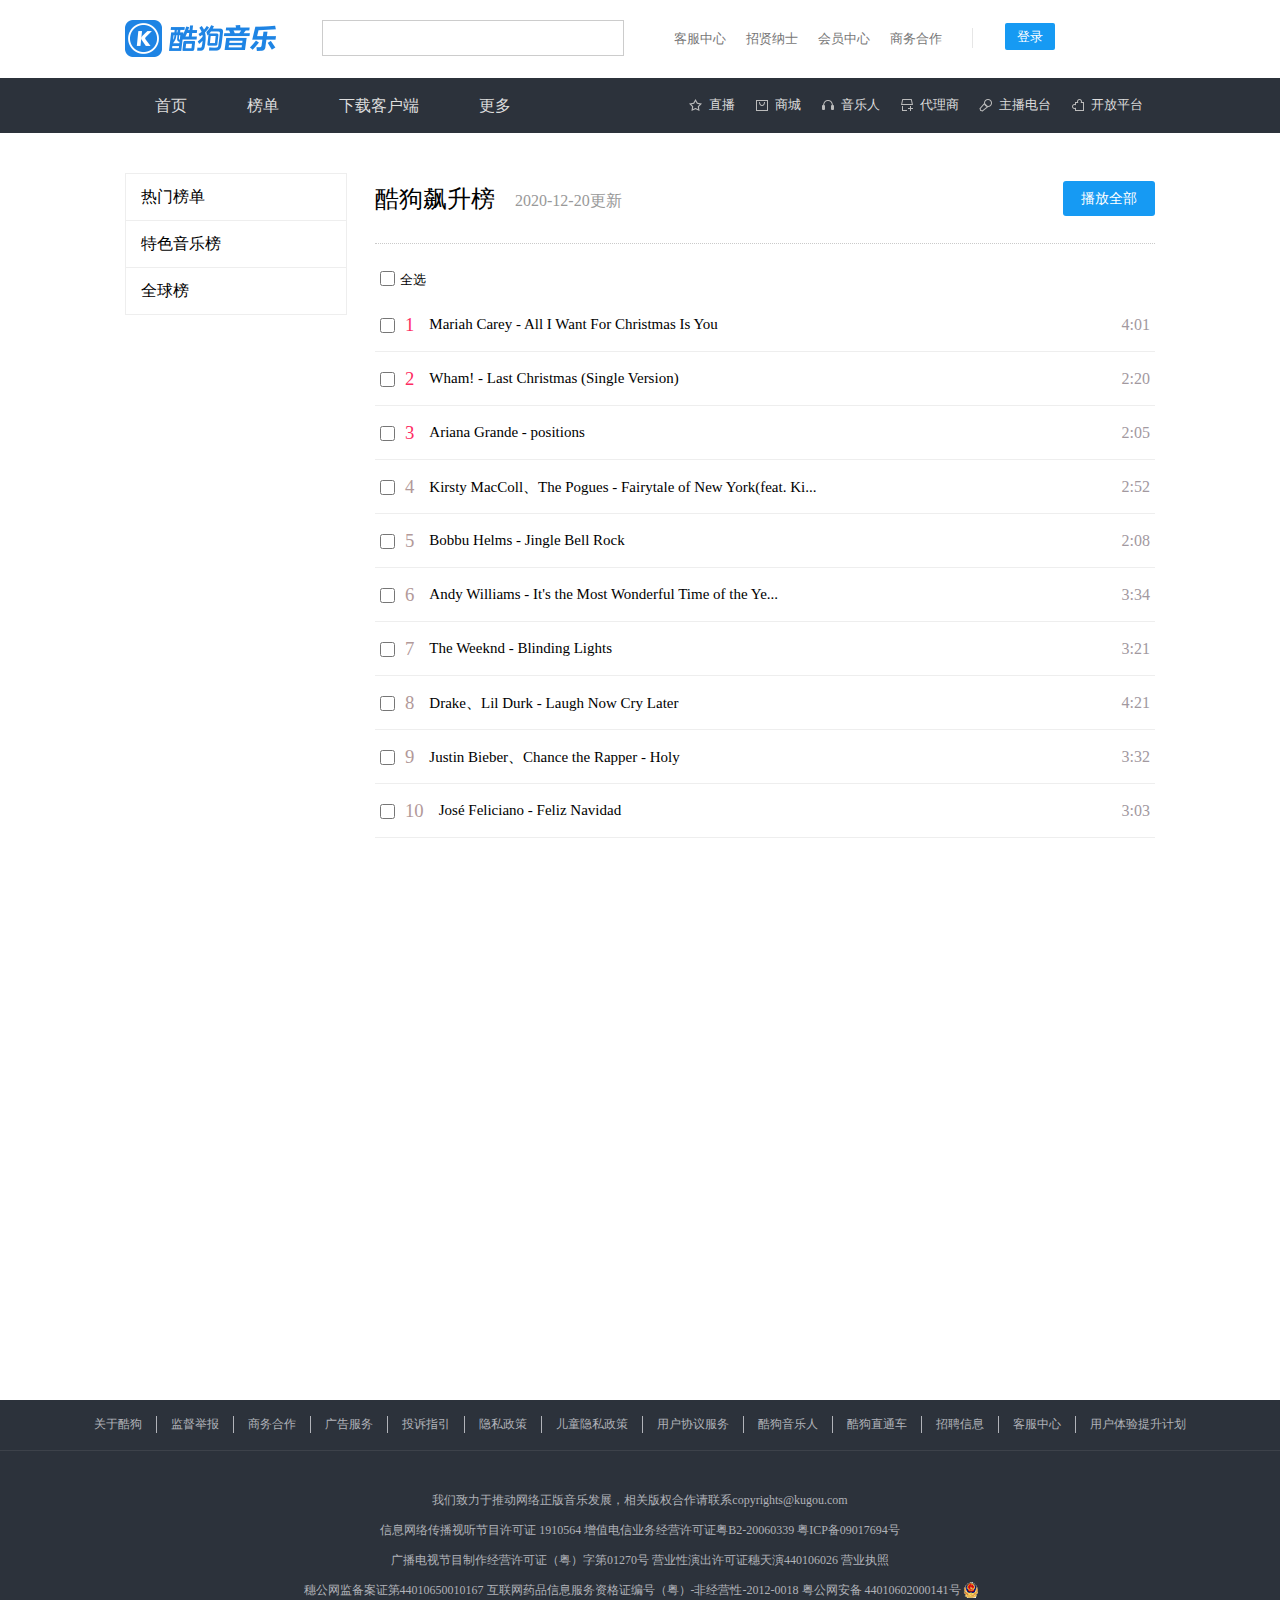
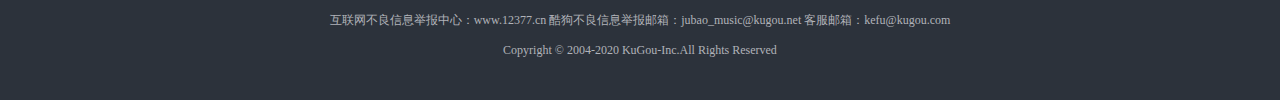
<file: html/酷狗榜单.html>
<!DOCTYPE html>
<html>
	<head>
		<meta charset="utf-8">
		<title></title>
		<script src="../js/vue.js"></script>
		<script src="../js/jquery-3.0.0.js"></script>
		<link rel="stylesheet" href="../css/iconfont.css">
		<link rel="stylesheet" type="text/css" href="../css/酷狗榜单.css"/>
	</head>
	<body>
		<header>
			<div class="big">
				<div class="logo">
					<a href="https://www.kugou.com/"><img src="../img/logo.png" alt=""></a>
				</div>
				<div class="input">
					<input type="text">
					<a href=""><span class="iconfont icon-fangdajing2"></span></a>
				</div>
				<div class="nav">
					<ul>
						<li><a href="">客服中心</a></li>
						<li><a href="">招贤纳士</a></li>
						<li><a href="">会员中心</a></li>
						<li style="padding-right: 30px;border-right:1px solid #e6e6e6 ;"><a href="">商务合作</a></li>
					</ul>
				</div>
				<div class="denglu">
					<ul>
						<li><a href="">登录</a></li>
					</ul>
				</div>
			</div>
		</header>
		<div class="middle">
			<div class="big">
				<div class="left" id="nav">
					<ul>
						<li>首页</li>
						<li>榜单</li>
						<li>下载客户端</li>
						<li>更多
							<ul>
								<li>电台</li>
								<li>MV</li>
								<li>歌单</li>
								<li>歌手</li>
							</ul>
						</li>
					</ul>
				</div>
				<div class="right">
					<ul>
						<li><span style="background-image: url(../img/sprite.png);background-position: 0px -121px;"></span>直播</li>
						<li><span style="background-image: url(../img/sprite.png);background-position: 0px -283px;"></span>商城</li>
						<li><span style="background-image: url(../img/sprite.png);background-position: 0px -193px;"></span>音乐人</li>
						<li><span style="background-image: url(../img/eadc2676a352ce14ec5f8050c8c42061.png);background-repeat: no-repeat;position: relative;top: 6px;"></span>代理商</li>
						<li><span style="background-image: url(../img/sprite.png);background-position: 0px -1310px;"></span>主播电台</li>
						<li><span style="background-image: url(../img/7366e06d43da71239d4f2ebd24b4e02e.png);background-repeat: no-repeat;position: relative;top: 6px;"></span>开放平台</li>
					</ul>
				</div>
			</div>
		</div>
			<div class="secrtion">
				<div class="left" id="left">
				<div class="one" id="one">
					<h3>热门榜单</h3>
					<ul>
						<li><span style="background-image: url(../img/one1.png);"></span> 酷狗飙升榜</li>
						<li><span style="background-image: url(../img/one2.png);"></span> 酷狗TOP500</li>
						<li><span style="background-image: url(../img/one3.png);"></span> 网络红歌榜</li>
						<li><span style="background-image: url(../img/one4.jpg);"></span> 酷狗雷达榜</li>
						<li><span style="background-image: url(../img/one5.jpg);"></span> 华语新歌榜</li>
						<li><span style="background-image: url(../img/one6.png);"></span> 酷狗分享榜</li>
						<li><span style="background-image: url(../img/one7.jpg);"></span> 欧美新歌榜</li>
						<li><span style="background-image: url(../img/one8.jpg);"></span> DJ热歌榜</li>
						<li><span style="background-image: url(../img/one9.jpg);"></span> 韩国新歌榜</li>
						<li><span style="background-image: url(../img/one10.jpg);"></span> 日本新歌榜</li>
						<li><span style="background-image: url(../img/one11.jpg);"></span> 国风新歌榜</li>
						<li><span style="background-image: url(../img/one12.jpg);"></span> 粤语新歌榜</li>
						<li><span style="background-image: url(../img/one13.jpg);"></span> ACG新歌榜</li>
						<li><span style="background-image: url(../img/one14.jpg);"></span> 综艺新歌榜</li>
						<li><span style="background-image: url(../img/one15.jpg);"></span> 腾讯音乐人原创</li>
						<li><span style="background-image: url(../img/one16.png);"></span> 5sing音乐榜</li>
						<li><span style="background-image: url(../img/one17.jpg);"></span> 繁星音乐榜</li>
					</ul>
				</div>
				<div class="two" id="two">
					<h3>特色音乐榜</h3>
					<ul>
						<li><span style="background-image: url(../img/two1.jpg);"></span> 电音热歌榜</li>
						<li><span style="background-image: url(../img/two2.jpg);"></span> 影视金曲榜</li>
						<li><span style="background-image: url(../img/two3.jpg);"></span> 酷狗说唱榜</li>
						<li><span style="background-image: url(../img/two4.jpg);"></span> 粤语金曲榜</li>
						<li><span style="background-image: url(../img/two5.jpg);"></span> 欧美金曲榜</li>
						<li><span style="background-image: url(../img/two6.jpg);"></span> 小语种热歌榜</li>
					</ul>
				</div>
				<div class="three" id="three">
					<h3>全球榜</h3>
					<ul>
						<li><span style="background-image: url(../img/three1.png);"></span> 美国BillBoard榜</li>
						<li><span style="background-image: url(../img/three2.png);"></span> 英国单曲榜</li>
						<li><span style="background-image: url(../img/three3.png);"></span> 日本公信榜</li>
						<li><span style="background-image: url(../img/three4.jpg);"></span> 韩国Melon音乐榜</li>
						<li><span style="background-image: url(../img/three5.jpg);"></span> joox本地热歌榜</li>
						<li><span style="background-image: url(../img/three6.jpg);"></span> 台湾KKBOX风云榜榜</li>
						<li><span style="background-image: url(../img/three7.jpg);"></span> 日本SPACE SHOWER榜</li>
					</ul>
				</div>
			</div>
			<div class="rightone">
				<div class="aa">
					<ul class="top">
						<h3>酷狗飙升榜</h3>
						<span>2020-12-20更新</span>
						<p><span class="iconfont icon-bofang"></span>播放全部</p>
					</ul>
					<ul class="quanxuan">
						<input type="checkbox"  id="aa">
						<li>全选</li>
					</ul>
					<ol>
						<li>
							<input type="checkbox">
							<h3 style="color: #fe2c62;">1</h3>
							<div>Mariah Carey - All I Want For Christmas Is You</div>
							<p>4:01</p>
							<span style="margin-right: 30px;" class="iconfont icon-fenxiang"></span>
							<span class="iconfont icon-xiazai_x"></span>
							<span style="font-size: 14px;margin-top: 20px;" class="iconfont icon-bofang"></span>
						</li>
						<li>
							<input type="checkbox">
							<h3 style="color: #fe2c62;">2</h3>
							<div>Wham! - Last Christmas (Single Version)</div>
							<p>2:20</p>
							<span style="margin-right: 30px;" class="iconfont icon-fenxiang"></span>
							<span class="iconfont icon-xiazai_x"></span>
							<span style="font-size: 14px;margin-top: 20px;"  class="iconfont icon-bofang"></span>
						</li>
						<li>
							<input type="checkbox">
							<h3 style="color: #fe2c62;">3</h3>
							<div>Ariana Grande - positions</div>
							<p>2:05</p>
							<span style="margin-right: 30px;" class="iconfont icon-fenxiang"></span>
							<span class="iconfont icon-xiazai_x"></span>
							<span style="font-size: 14px;margin-top: 20px;"  class="iconfont icon-bofang"></span>
						</li>
						<li>
							<input type="checkbox">
							<h3>4</h3>
							<div>Kirsty MacColl、The Pogues - Fairytale of New York(feat. Ki...</div>
							<p>2:52</p>
							<span style="margin-right: 30px;" class="iconfont icon-fenxiang"></span>
							<span class="iconfont icon-xiazai_x"></span>
							<span style="font-size: 14px;margin-top: 20px;"  class="iconfont icon-bofang"></span>
						</li>
						<li>
							<input type="checkbox">
							<h3>5</h3>
							<div>Bobbu Helms - Jingle Bell Rock</div>
							<p>2:08</p>
							<span style="margin-right: 30px;" class="iconfont icon-fenxiang"></span>
							<span class="iconfont icon-xiazai_x"></span>
							<span style="font-size: 14px;margin-top: 20px;"  class="iconfont icon-bofang"></span>
						</li>
						<li>
							<input type="checkbox">
							<h3>6</h3>
							<div>Andy Williams - It's the Most Wonderful Time of the Ye...</div>
							<p>3:34<p>
						</li>
						<li>
							<input type="checkbox">
							<h3>7</h3>
							<div>The Weeknd - Blinding Lights</div>
							<p>3:21</p>
							<span style="margin-right: 30px;" class="iconfont icon-fenxiang"></span>
							<span class="iconfont icon-xiazai_x"></span>
							<span style="font-size: 14px;margin-top: 20px;"  class="iconfont icon-bofang"></span>
						</li>
						<li>
							<input type="checkbox">
							<h3>8</h3>
							<div>Drake、Lil Durk - Laugh Now Cry Later</div>
							<p>4:21</p>
							<span style="margin-right: 30px;" class="iconfont icon-fenxiang"></span>
							<span class="iconfont icon-xiazai_x"></span>
							<span style="font-size: 14px;margin-top: 20px;"  class="iconfont icon-bofang"></span>
						</li>
						<li>
							<input type="checkbox">
							<h3>9</h3>
							<div>Justin Bieber、Chance the Rapper - Holy</div>
							<p>3:32</p>
							<span style="margin-right: 30px;" class="iconfont icon-fenxiang"></span>
							<span class="iconfont icon-xiazai_x"></span>
							<span style="font-size: 14px;margin-top: 20px;"  class="iconfont icon-bofang"></span>
						</li>
						<li>
							<input type="checkbox">
							<h3>10</h3>
							<div>José Feliciano - Feliz Navidad</div>
							<p>3:03</p>
							<span style="margin-right: 30px;" class="iconfont icon-fenxiang"></span>
							<span class="iconfont icon-xiazai_x"></span>
							<span style="font-size: 14px;margin-top: 20px;"  class="iconfont icon-bofang"></span>
						</li>
					</ol>
				</div>
				<div class="ab">
					<ul class="top">
						<h3>酷狗TOP500</h3>
						<span>2020-12-19更新</span>
						<p><span class="iconfont icon-bofang"></span>播放全部</p>
					</ul>
					<ul class="quanxuan">
						<input type="checkbox" id="ab">
						<li>全选</li>
					</ul>
					<ol>
						<li>
							<input type="checkbox">
							<h3 style="color: #fe2c62;">1</h3>
							<div>Mariah Carey - All I Want For Christmas Is You</div>
							<p>4:01</p>
							<span style="margin-right: 30px;" class="iconfont icon-fenxiang"></span>
							<span class="iconfont icon-xiazai_x"></span>
							<span style="font-size: 14px;margin-top: 20px;" class="iconfont icon-bofang"></span>
						</li>
						<li>
							<input type="checkbox">
							<h3 style="color: #fe2c62;">2</h3>
							<div>Wham! - Last Christmas (Single Version)</div>
							<p>2:20</p>
							<span style="margin-right: 30px;" class="iconfont icon-fenxiang"></span>
							<span class="iconfont icon-xiazai_x"></span>
							<span style="font-size: 14px;margin-top: 20px;"  class="iconfont icon-bofang"></span>
						</li>
						<li>
							<input type="checkbox">
							<h3 style="color: #fe2c62;">3</h3>
							<div>Ariana Grande - positions</div>
							<p>2:05</p>
							<span style="margin-right: 30px;" class="iconfont icon-fenxiang"></span>
							<span class="iconfont icon-xiazai_x"></span>
							<span style="font-size: 14px;margin-top: 20px;"  class="iconfont icon-bofang"></span>
						</li>
						<li>
							<input type="checkbox">
							<h3>4</h3>
							<div>Kirsty MacColl、The Pogues - Fairytale of New York(feat. Ki...</div>
							<p>2:52</p>
							<span style="margin-right: 30px;" class="iconfont icon-fenxiang"></span>
							<span class="iconfont icon-xiazai_x"></span>
							<span style="font-size: 14px;margin-top: 20px;"  class="iconfont icon-bofang"></span>
						</li>
						<li>
							<input type="checkbox">
							<h3>5</h3>
							<div>Bobbu Helms - Jingle Bell Rock</div>
							<p>2:08</p>
							<span style="margin-right: 30px;" class="iconfont icon-fenxiang"></span>
							<span class="iconfont icon-xiazai_x"></span>
							<span style="font-size: 14px;margin-top: 20px;"  class="iconfont icon-bofang"></span>
						</li>
						<li>
							<input type="checkbox">
							<h3>6</h3>
							<div>Andy Williams - It's the Most Wonderful Time of the Ye...</div>
							<p>3:34<p>
						</li>
						<li>
							<input type="checkbox">
							<h3>7</h3>
							<div>The Weeknd - Blinding Lights</div>
							<p>3:21</p>
							<span style="margin-right: 30px;" class="iconfont icon-fenxiang"></span>
							<span class="iconfont icon-xiazai_x"></span>
							<span style="font-size: 14px;margin-top: 20px;"  class="iconfont icon-bofang"></span>
						</li>
						<li>
							<input type="checkbox">
							<h3>8</h3>
							<div>Drake、Lil Durk - Laugh Now Cry Later</div>
							<p>4:21</p>
							<span style="margin-right: 30px;" class="iconfont icon-fenxiang"></span>
							<span class="iconfont icon-xiazai_x"></span>
							<span style="font-size: 14px;margin-top: 20px;"  class="iconfont icon-bofang"></span>
						</li>
						<li>
							<input type="checkbox">
							<h3>9</h3>
							<div>Justin Bieber、Chance the Rapper - Holy</div>
							<p>3:32</p>
							<span style="margin-right: 30px;" class="iconfont icon-fenxiang"></span>
							<span class="iconfont icon-xiazai_x"></span>
							<span style="font-size: 14px;margin-top: 20px;"  class="iconfont icon-bofang"></span>
						</li>
						<li>
							<input type="checkbox">
							<h3>10</h3>
							<div>José Feliciano - Feliz Navidad</div>
							<p>3:03</p>
							<span style="margin-right: 30px;" class="iconfont icon-fenxiang"></span>
							<span class="iconfont icon-xiazai_x"></span>
							<span style="font-size: 14px;margin-top: 20px;"  class="iconfont icon-bofang"></span>
						</li>
					</ol>
				</div>
			</div>
			<div class="righttwo">
				<div class="ba">
					<ul class="top">
						<h3>电音热歌榜</h3>
						<span>2020-12-20更新</span>
						<p><span class="iconfont icon-bofang"></span>播放全部</p>
					</ul>
					<ul class="quanxuan">
						<input type="checkbox"  id="aa">
						<li>全选</li>
					</ul>
					<ol>
						<li>
							<input type="checkbox">
							<h3 style="color: #fe2c62;">1</h3>
							<div>Mariah Carey - All I Want For Christmas Is You</div>
							<p>4:01</p>
							<span style="margin-right: 30px;" class="iconfont icon-fenxiang"></span>
							<span class="iconfont icon-xiazai_x"></span>
							<span style="font-size: 14px;margin-top: 20px;" class="iconfont icon-bofang"></span>
						</li>
						<li>
							<input type="checkbox">
							<h3 style="color: #fe2c62;">2</h3>
							<div>Wham! - Last Christmas (Single Version)</div>
							<p>2:20</p>
							<span style="margin-right: 30px;" class="iconfont icon-fenxiang"></span>
							<span class="iconfont icon-xiazai_x"></span>
							<span style="font-size: 14px;margin-top: 20px;"  class="iconfont icon-bofang"></span>
						</li>
						<li>
							<input type="checkbox">
							<h3 style="color: #fe2c62;">3</h3>
							<div>Ariana Grande - positions</div>
							<p>2:05</p>
							<span style="margin-right: 30px;" class="iconfont icon-fenxiang"></span>
							<span class="iconfont icon-xiazai_x"></span>
							<span style="font-size: 14px;margin-top: 20px;"  class="iconfont icon-bofang"></span>
						</li>
						<li>
							<input type="checkbox">
							<h3>4</h3>
							<div>Kirsty MacColl、The Pogues - Fairytale of New York(feat. Ki...</div>
							<p>2:52</p>
							<span style="margin-right: 30px;" class="iconfont icon-fenxiang"></span>
							<span class="iconfont icon-xiazai_x"></span>
							<span style="font-size: 14px;margin-top: 20px;"  class="iconfont icon-bofang"></span>
						</li>
						<li>
							<input type="checkbox">
							<h3>5</h3>
							<div>Bobbu Helms - Jingle Bell Rock</div>
							<p>2:08</p>
							<span style="margin-right: 30px;" class="iconfont icon-fenxiang"></span>
							<span class="iconfont icon-xiazai_x"></span>
							<span style="font-size: 14px;margin-top: 20px;"  class="iconfont icon-bofang"></span>
						</li>
						<li>
							<input type="checkbox">
							<h3>6</h3>
							<div>Andy Williams - It's the Most Wonderful Time of the Ye...</div>
							<p>3:34<p>
						</li>
						<li>
							<input type="checkbox">
							<h3>7</h3>
							<div>The Weeknd - Blinding Lights</div>
							<p>3:21</p>
							<span style="margin-right: 30px;" class="iconfont icon-fenxiang"></span>
							<span class="iconfont icon-xiazai_x"></span>
							<span style="font-size: 14px;margin-top: 20px;"  class="iconfont icon-bofang"></span>
						</li>
						<li>
							<input type="checkbox">
							<h3>8</h3>
							<div>Drake、Lil Durk - Laugh Now Cry Later</div>
							<p>4:21</p>
							<span style="margin-right: 30px;" class="iconfont icon-fenxiang"></span>
							<span class="iconfont icon-xiazai_x"></span>
							<span style="font-size: 14px;margin-top: 20px;"  class="iconfont icon-bofang"></span>
						</li>
						<li>
							<input type="checkbox">
							<h3>9</h3>
							<div>Justin Bieber、Chance the Rapper - Holy</div>
							<p>3:32</p>
							<span style="margin-right: 30px;" class="iconfont icon-fenxiang"></span>
							<span class="iconfont icon-xiazai_x"></span>
							<span style="font-size: 14px;margin-top: 20px;"  class="iconfont icon-bofang"></span>
						</li>
						<li>
							<input type="checkbox">
							<h3>10</h3>
							<div>José Feliciano - Feliz Navidad</div>
							<p>3:03</p>
							<span style="margin-right: 30px;" class="iconfont icon-fenxiang"></span>
							<span class="iconfont icon-xiazai_x"></span>
							<span style="font-size: 14px;margin-top: 20px;"  class="iconfont icon-bofang"></span>
						</li>
					</ol>
				</div>
				<div class="bb">
					<ul class="top">
						<h3>影视金曲榜</h3>
						<span>2020-12-19更新</span>
						<p><span class="iconfont icon-bofang"></span>播放全部</p>
					</ul>
					<ul class="quanxuan">
						<input type="checkbox" id="ab">
						<li>全选</li>
					</ul>
					<ol>
						<li>
							<input type="checkbox">
							<h3 style="color: #fe2c62;">1</h3>
							<div>Mariah Carey - All I Want For Christmas Is You</div>
							<p>4:01</p>
							<span style="margin-right: 30px;" class="iconfont icon-fenxiang"></span>
							<span class="iconfont icon-xiazai_x"></span>
							<span style="font-size: 14px;margin-top: 20px;" class="iconfont icon-bofang"></span>
						</li>
						<li>
							<input type="checkbox">
							<h3 style="color: #fe2c62;">2</h3>
							<div>Wham! - Last Christmas (Single Version)</div>
							<p>2:20</p>
							<span style="margin-right: 30px;" class="iconfont icon-fenxiang"></span>
							<span class="iconfont icon-xiazai_x"></span>
							<span style="font-size: 14px;margin-top: 20px;"  class="iconfont icon-bofang"></span>
						</li>
						<li>
							<input type="checkbox">
							<h3 style="color: #fe2c62;">3</h3>
							<div>Ariana Grande - positions</div>
							<p>2:05</p>
							<span style="margin-right: 30px;" class="iconfont icon-fenxiang"></span>
							<span class="iconfont icon-xiazai_x"></span>
							<span style="font-size: 14px;margin-top: 20px;"  class="iconfont icon-bofang"></span>
						</li>
						<li>
							<input type="checkbox">
							<h3>4</h3>
							<div>Kirsty MacColl、The Pogues - Fairytale of New York(feat. Ki...</div>
							<p>2:52</p>
							<span style="margin-right: 30px;" class="iconfont icon-fenxiang"></span>
							<span class="iconfont icon-xiazai_x"></span>
							<span style="font-size: 14px;margin-top: 20px;"  class="iconfont icon-bofang"></span>
						</li>
						<li>
							<input type="checkbox">
							<h3>5</h3>
							<div>Bobbu Helms - Jingle Bell Rock</div>
							<p>2:08</p>
							<span style="margin-right: 30px;" class="iconfont icon-fenxiang"></span>
							<span class="iconfont icon-xiazai_x"></span>
							<span style="font-size: 14px;margin-top: 20px;"  class="iconfont icon-bofang"></span>
						</li>
						<li>
							<input type="checkbox">
							<h3>6</h3>
							<div>Andy Williams - It's the Most Wonderful Time of the Ye...</div>
							<p>3:34<p>
						</li>
						<li>
							<input type="checkbox">
							<h3>7</h3>
							<div>The Weeknd - Blinding Lights</div>
							<p>3:21</p>
							<span style="margin-right: 30px;" class="iconfont icon-fenxiang"></span>
							<span class="iconfont icon-xiazai_x"></span>
							<span style="font-size: 14px;margin-top: 20px;"  class="iconfont icon-bofang"></span>
						</li>
						<li>
							<input type="checkbox">
							<h3>8</h3>
							<div>Drake、Lil Durk - Laugh Now Cry Later</div>
							<p>4:21</p>
							<span style="margin-right: 30px;" class="iconfont icon-fenxiang"></span>
							<span class="iconfont icon-xiazai_x"></span>
							<span style="font-size: 14px;margin-top: 20px;"  class="iconfont icon-bofang"></span>
						</li>
						<li>
							<input type="checkbox">
							<h3>9</h3>
							<div>Justin Bieber、Chance the Rapper - Holy</div>
							<p>3:32</p>
							<span style="margin-right: 30px;" class="iconfont icon-fenxiang"></span>
							<span class="iconfont icon-xiazai_x"></span>
							<span style="font-size: 14px;margin-top: 20px;"  class="iconfont icon-bofang"></span>
						</li>
						<li>
							<input type="checkbox">
							<h3>10</h3>
							<div>José Feliciano - Feliz Navidad</div>
							<p>3:03</p>
							<span style="margin-right: 30px;" class="iconfont icon-fenxiang"></span>
							<span class="iconfont icon-xiazai_x"></span>
							<span style="font-size: 14px;margin-top: 20px;"  class="iconfont icon-bofang"></span>
						</li>
					</ol>
				</div>
			</div>
			<div class="rightthree">
				<div class="ca">
					<ul class="top">
						<h3>美国BillBoard榜</h3>
						<span>2020-12-17更新</span>
						<p><span class="iconfont icon-bofang"></span>播放全部</p>
					</ul>
					<ul class="quanxuan">
						<input type="checkbox" id="ca">
						<li>全选</li>
					</ul>
					<ol>
						<li>
							<input type="checkbox">
							<h3 style="color: #fe2c62;">1</h3>
							<div>Mariah Carey - All I Want For Christmas Is You</div>
							<p>4:01</p>
							<span style="margin-right: 30px;" class="iconfont icon-fenxiang"></span>
							<span class="iconfont icon-xiazai_x"></span>
							<span style="font-size: 14px;margin-top: 20px;" class="iconfont icon-bofang"></span>
						</li>
						<li>
							<input type="checkbox">
							<h3 style="color: #fe2c62;">2</h3>
							<div>24KGoldn、iann dior - Mood</div>
							<p>2:20</p>
							<span style="margin-right: 30px;" class="iconfont icon-fenxiang"></span>
							<span class="iconfont icon-xiazai_x"></span>
							<span style="font-size: 14px;margin-top: 20px;"  class="iconfont icon-bofang"></span>
						</li>
						<li>
							<input type="checkbox">
							<h3 style="color: #fe2c62;">3</h3>
							<div>Brends Lee - ROCKIN'Around The Christmas Tree</div>
							<p>2:05</p>
							<span style="margin-right: 30px;" class="iconfont icon-fenxiang"></span>
							<span class="iconfont icon-xiazai_x"></span>
							<span style="font-size: 14px;margin-top: 20px;"  class="iconfont icon-bofang"></span>
						</li>
						<li>
							<input type="checkbox">
							<h3>4</h3>
							<div>Ariana Grande - positions</div>
							<p>2:52</p>
							<span style="margin-right: 30px;" class="iconfont icon-fenxiang"></span>
							<span class="iconfont icon-xiazai_x"></span>
							<span style="font-size: 14px;margin-top: 20px;"  class="iconfont icon-bofang"></span>
						</li>
						<li>
							<input type="checkbox">
							<h3>5</h3>
							<div>Bobbu Helms - Jingle Bell Rock</div>
							<p>2:08</p>
							<span style="margin-right: 30px;" class="iconfont icon-fenxiang"></span>
							<span class="iconfont icon-xiazai_x"></span>
							<span style="font-size: 14px;margin-top: 20px;"  class="iconfont icon-bofang"></span>
						</li>
						<li>
							<input type="checkbox">
							<h3>6</h3>
							<div>Andy Williams - It's the Most Wonderful Time of the Ye...</div>
							<p>3:34<p>
						</li>
						<li>
							<input type="checkbox">
							<h3>7</h3>
							<div>The Weeknd - Blinding Lights</div>
							<p>3:21</p>
							<span style="margin-right: 30px;" class="iconfont icon-fenxiang"></span>
							<span class="iconfont icon-xiazai_x"></span>
							<span style="font-size: 14px;margin-top: 20px;"  class="iconfont icon-bofang"></span>
						</li>
						<li>
							<input type="checkbox">
							<h3>8</h3>
							<div>Drake、Lil Durk - Laugh Now Cry Later</div>
							<p>4:21</p>
							<span style="margin-right: 30px;" class="iconfont icon-fenxiang"></span>
							<span class="iconfont icon-xiazai_x"></span>
							<span style="font-size: 14px;margin-top: 20px;"  class="iconfont icon-bofang"></span>
						</li>
						<li>
							<input type="checkbox">
							<h3>9</h3>
							<div>Justin Bieber、Chance the Rapper - Holy</div>
							<p>3:32</p>
							<span style="margin-right: 30px;" class="iconfont icon-fenxiang"></span>
							<span class="iconfont icon-xiazai_x"></span>
							<span style="font-size: 14px;margin-top: 20px;"  class="iconfont icon-bofang"></span>
						</li>
						<li>
							<input type="checkbox">
							<h3>10</h3>
							<div>José Feliciano - Feliz Navidad</div>
							<p>3:03</p>
							<span style="margin-right: 30px;" class="iconfont icon-fenxiang"></span>
							<span class="iconfont icon-xiazai_x"></span>
							<span style="font-size: 14px;margin-top: 20px;"  class="iconfont icon-bofang"></span>
						</li>
						<li>
							<input type="checkbox">
							<h3>11</h3>
							<div>José Feliciano - Feliz Navidad</div>
							<p>3:03</p>
							<span style="margin-right: 30px;" class="iconfont icon-fenxiang"></span>
							<span class="iconfont icon-xiazai_x"></span>
							<span style="font-size: 14px;margin-top: 20px;"  class="iconfont icon-bofang"></span>
						</li>
						<li>
							<input type="checkbox">
							<h3>12</h3>
							<div>José Feliciano - Feliz Navidad</div>
							<p>3:03</p>
							<span style="margin-right: 30px;" class="iconfont icon-fenxiang"></span>
							<span class="iconfont icon-xiazai_x"></span>
							<span style="font-size: 14px;margin-top: 20px;"  class="iconfont icon-bofang"></span>
						</li>
						<li>
							<input type="checkbox">
							<h3>13</h3>
							<div>José Feliciano - Feliz Navidad</div>
							<p>3:03</p>
							<span style="margin-right: 30px;" class="iconfont icon-fenxiang"></span>
							<span class="iconfont icon-xiazai_x"></span>
							<span style="font-size: 14px;margin-top: 20px;"  class="iconfont icon-bofang"></span>
						</li>
						<li>
							<input type="checkbox">
							<h3>14</h3>
							<div>José Feliciano - Feliz Navidad</div>
							<p>3:03</p>
							<span style="margin-right: 30px;" class="iconfont icon-fenxiang"></span>
							<span class="iconfont icon-xiazai_x"></span>
							<span style="font-size: 14px;margin-top: 20px;"  class="iconfont icon-bofang"></span>
						</li>
						<li>
							<input type="checkbox">
							<h3>15</h3>
							<div>José Feliciano - Feliz Navidad</div>
							<p>3:03</p>
							<span style="margin-right: 30px;" class="iconfont icon-fenxiang"></span>
							<span class="iconfont icon-xiazai_x"></span>
							<span style="font-size: 14px;margin-top: 20px;"  class="iconfont icon-bofang"></span>
						</li>
						<li>
							<input type="checkbox">
							<h3>17</h3>
							<div>José Feliciano - Feliz Navidad</div>
							<p>3:03</p>
							<span style="margin-right: 30px;" class="iconfont icon-fenxiang"></span>
							<span class="iconfont icon-xiazai_x"></span>
							<span style="font-size: 14px;margin-top: 20px;"  class="iconfont icon-bofang"></span>
						</li>
						<li>
							<input type="checkbox">
							<h3>18</h3>
							<div>José Feliciano - Feliz Navidad</div>
							<p>3:03</p>
							<span style="margin-right: 30px;" class="iconfont icon-fenxiang"></span>
							<span class="iconfont icon-xiazai_x"></span>
							<span style="font-size: 14px;margin-top: 20px;"  class="iconfont icon-bofang"></span>
						</li>
						<li>
							<input type="checkbox">
							<h3>19</h3>
							<div>José Feliciano - Feliz Navidad</div>
							<p>3:03</p>
							<span style="margin-right: 30px;" class="iconfont icon-fenxiang"></span>
							<span class="iconfont icon-xiazai_x"></span>
							<span style="font-size: 14px;margin-top: 20px;"  class="iconfont icon-bofang"></span>
						</li>
						<li>
							<input type="checkbox">
							<h3>20</h3>
							<div>José Feliciano - Feliz Navidad</div>
							<p>3:03</p>
							<span style="margin-right: 30px;" class="iconfont icon-fenxiang"></span>
							<span class="iconfont icon-xiazai_x"></span>
							<span style="font-size: 14px;margin-top: 20px;"  class="iconfont icon-bofang"></span>
						</li>
						<li>
							<input type="checkbox">
							<h3>21</h3>
							<div>José Feliciano - Feliz Navidad</div>
							<p>3:03</p>
							<span style="margin-right: 30px;" class="iconfont icon-fenxiang"></span>
							<span class="iconfont icon-xiazai_x"></span>
							<span style="font-size: 14px;margin-top: 20px;"  class="iconfont icon-bofang"></span>
						</li>
					</ol>
				</div>
				<div class="cb">
					<ul class="top">
						<h3>英国单曲榜</h3>
						<span>2020-12-14更新</span>
						<p><span class="iconfont icon-bofang"></span>播放全部</p>
					</ul>
					<ul class="quanxuan">
						<input type="checkbox" id="cb">
						<li>全选</li>
					</ul>
					<ol>
						<li>
							<input type="checkbox">
							<h3 style="color: #fe2c62;">1</h3>
							<div>Mariah Carey - All I Want For Christmas Is You</div>
							<p>4:01</p>
							<span style="margin-right: 30px;" class="iconfont icon-fenxiang"></span>
							<span class="iconfont icon-xiazai_x"></span>
							<span style="font-size: 14px;margin-top: 20px;" class="iconfont icon-bofang"></span>
						</li>
						<li>
							<input type="checkbox">
							<h3 style="color: #fe2c62;">2</h3>
							<div>Wham! - Last Christmas (Single Version)</div>
							<p>2:20</p>
							<span style="margin-right: 30px;" class="iconfont icon-fenxiang"></span>
							<span class="iconfont icon-xiazai_x"></span>
							<span style="font-size: 14px;margin-top: 20px;"  class="iconfont icon-bofang"></span>
						</li>
						<li>
							<input type="checkbox">
							<h3 style="color: #fe2c62;">3</h3>
							<div>Ariana Grande - positions</div>
							<p>2:05</p>
							<span style="margin-right: 30px;" class="iconfont icon-fenxiang"></span>
							<span class="iconfont icon-xiazai_x"></span>
							<span style="font-size: 14px;margin-top: 20px;"  class="iconfont icon-bofang"></span>
						</li>
						<li>
							<input type="checkbox">
							<h3>4</h3>
							<div>Kirsty MacColl、The Pogues - Fairytale of New York(feat. Ki...</div>
							<p>2:52</p>
							<span style="margin-right: 30px;" class="iconfont icon-fenxiang"></span>
							<span class="iconfont icon-xiazai_x"></span>
							<span style="font-size: 14px;margin-top: 20px;"  class="iconfont icon-bofang"></span>
						</li>
						<li>
							<input type="checkbox">
							<h3>5</h3>
							<div>Bobbu Helms - Jingle Bell Rock</div>
							<p>2:08</p>
							<span style="margin-right: 30px;" class="iconfont icon-fenxiang"></span>
							<span class="iconfont icon-xiazai_x"></span>
							<span style="font-size: 14px;margin-top: 20px;"  class="iconfont icon-bofang"></span>
						</li>
						<li>
							<input type="checkbox">
							<h3>6</h3>
							<div>Andy Williams - It's the Most Wonderful Time of the Ye...</div>
							<p>3:34<p>
						</li>
						<li>
							<input type="checkbox">
							<h3>7</h3>
							<div>The Weeknd - Blinding Lights</div>
							<p>3:21</p>
							<span style="margin-right: 30px;" class="iconfont icon-fenxiang"></span>
							<span class="iconfont icon-xiazai_x"></span>
							<span style="font-size: 14px;margin-top: 20px;"  class="iconfont icon-bofang"></span>
						</li>
						<li>
							<input type="checkbox">
							<h3>8</h3>
							<div>Drake、Lil Durk - Laugh Now Cry Later</div>
							<p>4:21</p>
							<span style="margin-right: 30px;" class="iconfont icon-fenxiang"></span>
							<span class="iconfont icon-xiazai_x"></span>
							<span style="font-size: 14px;margin-top: 20px;"  class="iconfont icon-bofang"></span>
						</li>
						<li>
							<input type="checkbox">
							<h3>9</h3>
							<div>Justin Bieber、Chance the Rapper - Holy</div>
							<p>3:32</p>
							<span style="margin-right: 30px;" class="iconfont icon-fenxiang"></span>
							<span class="iconfont icon-xiazai_x"></span>
							<span style="font-size: 14px;margin-top: 20px;"  class="iconfont icon-bofang"></span>
						</li>
						<li>
							<input type="checkbox">
							<h3>10</h3>
							<div>José Feliciano - Feliz Navidad</div>
							<p>3:03</p>
							<span style="margin-right: 30px;" class="iconfont icon-fenxiang"></span>
							<span class="iconfont icon-xiazai_x"></span>
							<span style="font-size: 14px;margin-top: 20px;"  class="iconfont icon-bofang"></span>
						</li>
					</ol>
				</div>
				<div class="cc">
					<ul class="top">
						<h3>日本公信榜</h3>
						<span>2020-12-14更新</span>
						<p><span class="iconfont icon-bofang"></span>播放全部</p>
					</ul>
					<ul class="quanxuan">
						<input type="checkbox" id="cc">
						<li>全选</li>
					</ul>
					<ol>
						<li>
							<input type="checkbox">
							<h3 style="color: #fe2c62;">1</h3>
							<div>Mariah Carey - All I Want For Christmas Is You</div>
							<p>4:01</p>
							<span style="margin-right: 30px;" class="iconfont icon-fenxiang"></span>
							<span class="iconfont icon-xiazai_x"></span>
							<span style="font-size: 14px;margin-top: 20px;" class="iconfont icon-bofang"></span>
						</li>
						<li>
							<input type="checkbox">
							<h3 style="color: #fe2c62;">2</h3>
							<div>Wham! - Last Christmas (Single Version)</div>
							<p>2:20</p>
							<span style="margin-right: 30px;" class="iconfont icon-fenxiang"></span>
							<span class="iconfont icon-xiazai_x"></span>
							<span style="font-size: 14px;margin-top: 20px;"  class="iconfont icon-bofang"></span>
						</li>
						<li>
							<input type="checkbox">
							<h3 style="color: #fe2c62;">3</h3>
							<div>Ariana Grande - positions</div>
							<p>2:05</p>
							<span style="margin-right: 30px;" class="iconfont icon-fenxiang"></span>
							<span class="iconfont icon-xiazai_x"></span>
							<span style="font-size: 14px;margin-top: 20px;"  class="iconfont icon-bofang"></span>
						</li>
						<li>
							<input type="checkbox">
							<h3>4</h3>
							<div>Kirsty MacColl、The Pogues - Fairytale of New York(feat. Ki...</div>
							<p>2:52</p>
							<span style="margin-right: 30px;" class="iconfont icon-fenxiang"></span>
							<span class="iconfont icon-xiazai_x"></span>
							<span style="font-size: 14px;margin-top: 20px;"  class="iconfont icon-bofang"></span>
						</li>
						<li>
							<input type="checkbox">
							<h3>5</h3>
							<div>Bobbu Helms - Jingle Bell Rock</div>
							<p>2:08</p>
							<span style="margin-right: 30px;" class="iconfont icon-fenxiang"></span>
							<span class="iconfont icon-xiazai_x"></span>
							<span style="font-size: 14px;margin-top: 20px;"  class="iconfont icon-bofang"></span>
						</li>
						<li>
							<input type="checkbox">
							<h3>6</h3>
							<div>Andy Williams - It's the Most Wonderful Time of the Ye...</div>
							<p>3:34<p>
						</li>
						<li>
							<input type="checkbox">
							<h3>7</h3>
							<div>The Weeknd - Blinding Lights</div>
							<p>3:21</p>
							<span style="margin-right: 30px;" class="iconfont icon-fenxiang"></span>
							<span class="iconfont icon-xiazai_x"></span>
							<span style="font-size: 14px;margin-top: 20px;"  class="iconfont icon-bofang"></span>
						</li>
						<li>
							<input type="checkbox">
							<h3>8</h3>
							<div>Drake、Lil Durk - Laugh Now Cry Later</div>
							<p>4:21</p>
							<span style="margin-right: 30px;" class="iconfont icon-fenxiang"></span>
							<span class="iconfont icon-xiazai_x"></span>
							<span style="font-size: 14px;margin-top: 20px;"  class="iconfont icon-bofang"></span>
						</li>
						<li>
							<input type="checkbox">
							<h3>9</h3>
							<div>Justin Bieber、Chance the Rapper - Holy</div>
							<p>3:32</p>
							<span style="margin-right: 30px;" class="iconfont icon-fenxiang"></span>
							<span class="iconfont icon-xiazai_x"></span>
							<span style="font-size: 14px;margin-top: 20px;"  class="iconfont icon-bofang"></span>
						</li>
						<li>
							<input type="checkbox">
							<h3>10</h3>
							<div>José Feliciano - Feliz Navidad</div>
							<p>3:03</p>
							<span style="margin-right: 30px;" class="iconfont icon-fenxiang"></span>
							<span class="iconfont icon-xiazai_x"></span>
							<span style="font-size: 14px;margin-top: 20px;"  class="iconfont icon-bofang"></span>
						</li>
					</ol>
				</div>
				<div class="cd">
					<ul class="top">
						<h3>韩国Melon音乐榜</h3>
						<span>2020-12-14更新</span>
						<p><span class="iconfont icon-bofang"></span>播放全部</p>
					</ul>
					<ul class="quanxuan">
						<input type="checkbox" id="cd">
						<li>全选</li>
					</ul>
					<ol>
						<li>
							<input type="checkbox">
							<h3 style="color: #fe2c62;">1</h3>
							<div>Mariah Carey - All I Want For Christmas Is You</div>
							<p>4:01</p>
							<span style="margin-right: 30px;" class="iconfont icon-fenxiang"></span>
							<span class="iconfont icon-xiazai_x"></span>
							<span style="font-size: 14px;margin-top: 20px;" class="iconfont icon-bofang"></span>
						</li>
						<li>
							<input type="checkbox">
							<h3 style="color: #fe2c62;">2</h3>
							<div>Wham! - Last Christmas (Single Version)</div>
							<p>2:20</p>
							<span style="margin-right: 30px;" class="iconfont icon-fenxiang"></span>
							<span class="iconfont icon-xiazai_x"></span>
							<span style="font-size: 14px;margin-top: 20px;"  class="iconfont icon-bofang"></span>
						</li>
						<li>
							<input type="checkbox">
							<h3 style="color: #fe2c62;">3</h3>
							<div>Ariana Grande - positions</div>
							<p>2:05</p>
							<span style="margin-right: 30px;" class="iconfont icon-fenxiang"></span>
							<span class="iconfont icon-xiazai_x"></span>
							<span style="font-size: 14px;margin-top: 20px;"  class="iconfont icon-bofang"></span>
						</li>
						<li>
							<input type="checkbox">
							<h3>4</h3>
							<div>Kirsty MacColl、The Pogues - Fairytale of New York(feat. Ki...</div>
							<p>2:52</p>
							<span style="margin-right: 30px;" class="iconfont icon-fenxiang"></span>
							<span class="iconfont icon-xiazai_x"></span>
							<span style="font-size: 14px;margin-top: 20px;"  class="iconfont icon-bofang"></span>
						</li>
						<li>
							<input type="checkbox">
							<h3>5</h3>
							<div>Bobbu Helms - Jingle Bell Rock</div>
							<p>2:08</p>
							<span style="margin-right: 30px;" class="iconfont icon-fenxiang"></span>
							<span class="iconfont icon-xiazai_x"></span>
							<span style="font-size: 14px;margin-top: 20px;"  class="iconfont icon-bofang"></span>
						</li>
						<li>
							<input type="checkbox">
							<h3>6</h3>
							<div>Andy Williams - It's the Most Wonderful Time of the Ye...</div>
							<p>3:34<p>
						</li>
						<li>
							<input type="checkbox">
							<h3>7</h3>
							<div>The Weeknd - Blinding Lights</div>
							<p>3:21</p>
							<span style="margin-right: 30px;" class="iconfont icon-fenxiang"></span>
							<span class="iconfont icon-xiazai_x"></span>
							<span style="font-size: 14px;margin-top: 20px;"  class="iconfont icon-bofang"></span>
						</li>
						<li>
							<input type="checkbox">
							<h3>8</h3>
							<div>Drake、Lil Durk - Laugh Now Cry Later</div>
							<p>4:21</p>
							<span style="margin-right: 30px;" class="iconfont icon-fenxiang"></span>
							<span class="iconfont icon-xiazai_x"></span>
							<span style="font-size: 14px;margin-top: 20px;"  class="iconfont icon-bofang"></span>
						</li>
						<li>
							<input type="checkbox">
							<h3>9</h3>
							<div>Justin Bieber、Chance the Rapper - Holy</div>
							<p>3:32</p>
							<span style="margin-right: 30px;" class="iconfont icon-fenxiang"></span>
							<span class="iconfont icon-xiazai_x"></span>
							<span style="font-size: 14px;margin-top: 20px;"  class="iconfont icon-bofang"></span>
						</li>
						<li>
							<input type="checkbox">
							<h3>10</h3>
							<div>José Feliciano - Feliz Navidad</div>
							<p>3:03</p>
							<span style="margin-right: 30px;" class="iconfont icon-fenxiang"></span>
							<span class="iconfont icon-xiazai_x"></span>
							<span style="font-size: 14px;margin-top: 20px;"  class="iconfont icon-bofang"></span>
						</li>
					</ol>
				</div>
			</div>
		</div>
		<div class="footer">
			<div class="one">
				<ul>
					<li>关于酷狗</li>
					<li>监督举报</li>
					<li>商务合作</li>
					<li>广告服务</li>
					<li>投诉指引</li>
					<li>隐私政策</li>
					<li>儿童隐私政策</li>
					<li>用户协议服务</li>
					<li>酷狗音乐人</li>
					<li>酷狗直通车</li>
					<li>招聘信息</li>
					<li>客服中心</li>
					<li style="border-right: none;">用户体验提升计划</li>
				</ul>
			</div>
			<div class="two">
				<ul>
					<p>我们致力于推动网络正版音乐发展，相关版权合作请联系copyrights@kugou.com</p>
					<p>信息网络传播视听节目许可证 1910564 增值电信业务经营许可证粤B2-20060339&nbsp;<a href="">粤ICP备09017694号</a></p>
					<p>广播电视节目制作经营许可证（粤）字第01270号&nbsp;营业性演出许可证穗天演440106026&nbsp;<a href="">营业执照</a></p>
					<p>穗公网监备案证第44010650010167&nbsp;互联网药品信息服务资格证编号（粤）-非经营性-2012-0018&nbsp;<a href="">粤公网安备 44010602000141号<span style="background-image: url(../img/gongan.png);"></span></a></p>
					<p><a href="">互联网不良信息举报中心：www.12377.cn</a>&nbsp;酷狗不良信息举报邮箱：jubao_music@kugou.net&nbsp;客服邮箱：kefu@kugou.com</p>
					<p>Copyright  ©  2004-2020 KuGou-Inc.All Rights Reserved</p>
				</ul>
				
			</div>
		</div>
		<script>
			// jQuery部分
			// 导航栏
			$("#nav>ul>li").click(function(){
				$(this).css({"background":"#169af3","color":"white"}).siblings().css({"background":"#2c323b","color":"#dddddd"});
			})
			// 歌单栏点击下拉
			$("#one>h3").click(function(){
				$("#one>ul").slideToggle(500);
				// $(".rightthree>div").hide();
				// console.log($(".rightthree>div"));
			})
			$("#two>h3").click(function(){
				$("#two>ul").slideToggle(500);
			})
			$("#three>h3").click(function(){
				$("#three>ul").slideToggle(500);
				// $(".rightone>div").hide();
			})
			
			// 歌单栏下拉框点击时候背景变蓝、字变白
			$("#one>ul>li").click(function(){
				$(this).css({"background":"#169af3","color":"white"}).siblings().css({"background":"white","color":"#555555"});
				$(".secrtion>.rightone>div").eq($(this).index()).show().siblings().hide();
				$(".rightthree>div").hide();
				$(".righttwo>div").hide();
				// $(".secrtion>.rightone").eq($(this).index()).show().siblings(".secrtdiv").hide();
			})
			$("#two>ul>li").click(function(){
				$(this).css({"background":"#169af3","color":"white"}).siblings().css({"background":"white","color":"#555555"});
				$(".secrtion>.righttwo>div").eq($(this).index()).show().siblings().hide();
				$(".rightthree>div").hide();
				$(".rightone>div").hide();
			})
			$("#three>ul>li").click(function(){
				$(this).css({"background":"#169af3","color":"white"}).siblings().css({"background":"white","color":"#555555"});
				// 歌单点击后显示歌单内容
				$(".secrtion>.rightthree>div").eq($(this).index()).show().siblings().hide();
				$(".rightone>div").hide();
				$(".righttwo>div").hide();
			})
			
			
			// 歌单内容全选框
			$("#aa").click(function(){
				$(":checkbox").prop("checked",$("#aa").prop("checked"));
			})
		</script>
	</body>
</html>
</file>
<file: css/iconfont.css>
@font-face {font-family: "iconfont";
  src: url('iconfont.eot?t=1608363425724'); /* IE9 */
  src: url('iconfont.eot?t=1608363425724#iefix') format('embedded-opentype'), /* IE6-IE8 */
  url('[data-uri]') format('woff2'),
  url('iconfont.woff?t=1608363425724') format('woff'),
  url('iconfont.ttf?t=1608363425724') format('truetype'), /* chrome, firefox, opera, Safari, Android, iOS 4.2+ */
  url('iconfont.svg?t=1608363425724#iconfont') format('svg'); /* iOS 4.1- */
}

.iconfont {
  font-family: "iconfont" !important;
  font-size: 16px;
  font-style: normal;
  -webkit-font-smoothing: antialiased;
  -moz-osx-font-smoothing: grayscale;
}

.icon-erji:before {
  content: "\e63f";
}

.icon-maikefeng:before {
  content: "\e70d";
}

.icon-xiajiantou:before {
  content: "\e62a";
}

.icon-shangcheng:before {
  content: "\e699";
}

.icon-dianpu:before {
  content: "\e64e";
}

.icon-xingxing:before {
  content: "\e637";
}

.icon-pintu:before {
  content: "\e707";
}

.icon-magnifier:before {
  content: "\e64d";
}
</file>
<file: css/酷狗榜单.css>
*{
	margin: 0px;
	padding: 0px;
}
header{
	width: 100%;
	height: 78px;
	/* background: red; */
}
header>.big{
	width: 1030px;
	height: 78px;
	/* background: orange; */
	margin: 0px auto;
	position: relative;
}
header>.big>.logo{
	float: left;
	margin-top: 20px;
}
header>.big>.input>input{
	width: 280px;
	height: 34px;
	float: left;
	margin-left: 44px;
	margin-top: 20px;
	/* 点击后去掉边框 */
	outline: none;
	border: 1px solid #ccc;
	padding: 0px 10px;
	font-size: 15px;
}
header>.big>.input>a{
	text-decoration: none;
	position: absolute;
	left: 473px;
	top: 28px;
}
header>.big>.input>a:hover{
	color: #009AF3;
}
header>.big>.nav>ul{
	float: left;
	margin-left: 40px;
	margin-top: 28px;
}
header>.big>.nav>ul>li{
	float: left;
	list-style: none;
	height: 20px;
	line-height: 20px;
	/* border: 1px solid black; */
	padding: 0px 10px;
}
header>.big>.nav>ul>li>a{
	text-decoration: none;
	color: #777;
	font-size: 13px;
}
header>.big>.nav>ul>li>a:hover{
	color: #009af3;
}
header>.big>.denglu>ul>li{
	list-style: none;
	position: absolute;
	left: 880px;
	top: 27px;
}
header>.big>.denglu>ul>li>a{
	text-decoration: none;
	color: white;
	font-size: 13px;
	padding: 6px 12px;
	background: #169af3;
	border-radius: 2px 2px 2px 2px;
}
header>.big>.denglu>ul>li>a:hover{
	background: #158fe1;
}





.middle{
	width: 100%;
	height: 55px;
	background:#2c323b;
}
.middle>.big{
	width: 1030px;
	height: 55px;
	margin: 0px auto;
}
.middle>.big>.left>ul>li{
	float: left;
	list-style: none;
	padding: 0px 30px;
	font-size: 16px;
	display: inline-block;
	line-height: 55px;
	color: #ddd;
	cursor: pointer;
	position: relative;
	/* background: greenyellow; */
}
.middle>.big>.left>ul>li:hover{
	background: #169AF3 !important;
	color: white !important;
}
.middle>.big>.left>ul>li a{
	text-decoration: none;
	color:#ddd ;
}
.middle>.big>.left>ul>li>ul{
	position: absolute;
	left: -0px;
	background: #2c323b;
	width: 93px;
	line-height: 30px;
	text-align: center;
	z-index: 10;
	display: none;
}
.middle>.big>.left>ul>li>ul>li{
	list-style: none;
	color:#ddd ;
	padding: 2px 0px;
}
.middle>.big>.left>ul>li:hover>ul{
	display: block;
}
.middle>.big>.left>ul>li>ul>li:hover{
	background: rgba(238,238,238,0.05);
}
/* .middle>.big>.left>ul>li:hover{
	background: #169AF3 !important;
	color: #fff !important;
} */
.middle>.big>.right>ul{
	float: right;
	line-height: 53px;
}
.middle>.big>.right>ul>li{
	list-style: none;
	float: left;
	padding: 0px 12px;
	/* background: red; */
	font-size: 13px;
	color: #ddd;
	cursor: pointer;
}
.middle>.big>.right>ul>li>span{
	display: inline-block;
	width: 16px;
	height: 16px;
	position: relative;
	right: 4px;
	top: 4px;
	/* background: red; */
}
.middle>.big>.right>ul>li:hover{
	color: #169AF3;
}





.secrtion{
	width: 1030px;
	height: 1000px;
	/* background: plum; */
	margin: 0px auto;
	margin-top: 40px;
	position: relative;
}
.secrtion>.left{
	float: left;
}
.secrtion>.left>div{
	width: 220px;
	border: 1px solid #eeeeee;
	cursor: pointer;
}
.secrtion>.left>div>h3{
	line-height: 46px;
	padding-left: 15px;
	font-weight: normal;
	font-size: 16px;
}
.secrtion>.left>.one>ul{
	display: none;
}
.secrtion>.left>.two>ul{
	display: none;
}
.secrtion>.left>.three>ul{
	display: none;
}
.secrtion>.left>div>ul>li{
	list-style: none;
	height: 36px;
	padding-left: 15px;
	line-height: 36px;
	font-size: 14px;
	color: #555555;
}
.secrtion>.left>div>ul>li>span{
	display: inline-block;
	width: 16px;
	height: 16px;
	/* background: red; */
	position: relative;
	top: 3px;
	background-repeat: no-repeat;
	background-size: 100% 100%;
}
.secrtion>.left>div>ul>li:hover{
	background: rgba(238,238,238,0.5);
	color: #169af3;
}
.secrtion>.left>.two{
	border-top: none;
}
.secrtion>.left>.three{
	border-top: none;
}





.secrtion>div>.ca{
	width: 780px;
	/* height: 500px; */
	/* border: 1px solid black; */
	/* float: right; */
	position: absolute;
	right: 0px;
	top: 0px;
	display: none;
}
.secrtion>div>.ca>.top{
	width: 780px;
	height: 70px;
	border-bottom: 1px dotted #cacaca;
	float: left;
}
.secrtion>div>.ca>.top>h3{
	float: left;
	display: inline-block;
	margin-top: 10px;
	font-size: 24px;
	font-weight: normal;
}
.secrtion>div>.ca>.top>span{
	float: left;
	margin-top: 18px;
	margin-left: 20px;
	color: #999999;
}
.secrtion>div>.ca>.top>p{
	float: right;
	padding: 8px 18px;
	margin-top: 8px;
	background:#169af3;
	color: #fff;
	border-radius: 3px 3px 3px 3px;
	font-size: 14px;
	cursor: pointer;
}
.secrtion>div>.ca>.top>p:hover{
	background: #158FE1;
}
.secrtion>div>.ca>.quanxuan{
	height: 54px;
	width: 780px;
	/* background: red; */
	float: left;
	padding-left: 5px;
	box-sizing: border-box;
}
.secrtion>div>.ca>.quanxuan>input{
	float: left;
	margin-top: 27px;
	width: 15px;
	height: 15px;
	cursor: pointer;
}
.secrtion>div>.ca>.quanxuan>li{
	list-style: none;
	float: left;
	margin-top: 27px;
	margin-left: 5px;
	font-size: 13px;
}
.secrtion>div>.ca>ol>li{
	list-style: none;
	width: 780px;
	height: 54px;
	border-bottom: 1px solid #eeeeee;
	float: left;
	padding-left: 5px;
	padding-right: 5px;
	cursor: pointer;
	box-sizing: border-box;
}
.secrtion>div>.ca>ol>li>input{
	float: left;
	width: 15px;
	height: 15px;
	margin-top: 20px;
	cursor: pointer;
}
.secrtion>div>.ca>ol>li>h3{
	font-weight: normal;
	color: #b29999;
	float: left;
	margin-left: 10px;
	margin-top: 16px;
}
.secrtion>div>.ca>ol>li>div{
	float: left;
	font-size: 15px;
	margin-left: 15px;
	margin-top: 18px;
}
.secrtion>div>.ca>ol>li>p{
	float: right;
	margin-top: 18px;
	color: #a2999f;
}
.secrtion>div>.ca>ol>li>span{
	float: right;
	margin-top: 18px;
	margin-right: 10px;
	display: none;
	color: #a2999f;
}
.secrtion>div>.ca>ol>li:hover{
	background: rgba(238,238,238,0.5);
}
.secrtion>div>.ca>ol>li:hover>div{
	color: #009AF3;
}
.secrtion>div>.ca>ol>li:hover>p{
	color: #009AF3;
}
.secrtion>div>.ca>ol>li:hover>span{
	display: block;
}
.secrtion>div>.ca>ol>li>span:hover{
	color: #009AF3;
}





.secrtion>div>.cb{
	width: 780px;
	/* height: 500px; */
	/* border: 1px solid black; */
	/* float: right; */
	position: absolute;
	right: 0px;
	top: 0px;
	display: none;
}
.secrtion>div>.cb>.top{
	width: 780px;
	height: 70px;
	border-bottom: 1px dotted #cacaca;
	float: left;
}
.secrtion>div>.cb>.top>h3{
	float: left;
	display: inline-block;
	margin-top: 10px;
	font-size: 24px;
	font-weight: normal;
}
.secrtion>div>.cb>.top>span{
	float: left;
	margin-top: 18px;
	margin-left: 20px;
	color: #999999;
}
.secrtion>div>.cb>.top>p{
	float: right;
	padding: 8px 18px;
	margin-top: 8px;
	background:#169af3;
	color: #fff;
	border-radius: 3px 3px 3px 3px;
	font-size: 14px;
	cursor: pointer;
}
.secrtion>div>.cb>.top>p:hover{
	background: #158FE1;
}
.secrtion>div>.cb>.quanxuan{
	height: 54px;
	width: 780px;
	/* background: red; */
	float: left;
	padding-left: 5px;
	box-sizing: border-box;
}
.secrtion>div>.cb>.quanxuan>input{
	float: left;
	margin-top: 27px;
	width: 15px;
	height: 15px;
	cursor: pointer;
}
.secrtion>div>.cb>.quanxuan>li{
	list-style: none;
	float: left;
	margin-top: 27px;
	margin-left: 5px;
	font-size: 13px;
}
.secrtion>div>.cb>ol>li{
	list-style: none;
	width: 780px;
	height: 54px;
	border-bottom: 1px solid #eeeeee;
	float: left;
	padding-left: 5px;
	padding-right: 5px;
	cursor: pointer;
	box-sizing: border-box;
}
.secrtion>div>.cb>ol>li>input{
	float: left;
	width: 15px;
	height: 15px;
	margin-top: 20px;
	cursor: pointer;
}
.secrtion>div>.cb>ol>li>h3{
	font-weight: normal;
	color: #b29999;
	float: left;
	margin-left: 10px;
	margin-top: 16px;
}
.secrtion>div>.cb>ol>li>div{
	float: left;
	font-size: 15px;
	margin-left: 15px;
	margin-top: 18px;
}
.secrtion>div>.cb>ol>li>p{
	float: right;
	margin-top: 18px;
	color: #a2999f;
}
.secrtion>div>.cb>ol>li>span{
	float: right;
	margin-top: 18px;
	margin-right: 10px;
	display: none;
	color: #a2999f;
}
.secrtion>div>.cb>ol>li:hover{
	background: rgba(238,238,238,0.5);
}
.secrtion>div>.cb>ol>li:hover>div{
	color: #009AF3;
}
.secrtion>div>.cb>ol>li:hover>p{
	color: #009AF3;
}
.secrtion>div>.cb>ol>li:hover>span{
	display: block;
}
.secrtion>div>.cb>ol>li>span:hover{
	color: #009AF3;
}





.secrtion>div>.cc{
	width: 780px;
	/* height: 500px; */
	/* border: 1px solid black; */
	/* float: right; */
	position: absolute;
	right: 0px;
	top: 0px;
	display: none;
}
.secrtion>div>.cc>.top{
	width: 780px;
	height: 70px;
	border-bottom: 1px dotted #cacaca;
	float: left;
}
.secrtion>div>.cc>.top>h3{
	float: left;
	display: inline-block;
	margin-top: 10px;
	font-size: 24px;
	font-weight: normal;
}
.secrtion>div>.cc>.top>span{
	float: left;
	margin-top: 18px;
	margin-left: 20px;
	color: #999999;
}
.secrtion>div>.cc>.top>p{
	float: right;
	padding: 8px 18px;
	margin-top: 8px;
	background:#169af3;
	color: #fff;
	border-radius: 3px 3px 3px 3px;
	font-size: 14px;
	cursor: pointer;
}
.secrtion>div>.cc>.top>p:hover{
	background: #158FE1;
}
.secrtion>div>.cc>.quanxuan{
	height: 54px;
	width: 780px;
	/* background: red; */
	float: left;
	padding-left: 5px;
	box-sizing: border-box;
}
.secrtion>div>.cc>.quanxuan>input{
	float: left;
	margin-top: 27px;
	width: 15px;
	height: 15px;
	cursor: pointer;
}
.secrtion>div>.cc>.quanxuan>li{
	list-style: none;
	float: left;
	margin-top: 27px;
	margin-left: 5px;
	font-size: 13px;
}
.secrtion>div>.cc>ol>li{
	list-style: none;
	width: 780px;
	height: 54px;
	border-bottom: 1px solid #eeeeee;
	float: left;
	padding-left: 5px;
	padding-right: 5px;
	cursor: pointer;
	box-sizing: border-box;
}
.secrtion>div>.cc>ol>li>input{
	float: left;
	width: 15px;
	height: 15px;
	margin-top: 20px;
	cursor: pointer;
}
.secrtion>div>.cc>ol>li>h3{
	font-weight: normal;
	color: #b29999;
	float: left;
	margin-left: 10px;
	margin-top: 16px;
}
.secrtion>div>.cc>ol>li>div{
	float: left;
	font-size: 15px;
	margin-left: 15px;
	margin-top: 18px;
}
.secrtion>div>.cc>ol>li>p{
	float: right;
	margin-top: 18px;
	color: #a2999f;
}
.secrtion>div>.cc>ol>li>span{
	float: right;
	margin-top: 18px;
	margin-right: 10px;
	display: none;
	color: #a2999f;
}
.secrtion>div>.cc>ol>li:hover{
	background: rgba(238,238,238,0.5);
}
.secrtion>div>.cc>ol>li:hover>div{
	color: #009AF3;
}
.secrtion>div>.cc>ol>li:hover>p{
	color: #009AF3;
}
.secrtion>div>.cc>ol>li:hover>span{
	display: block;
}
.secrtion>div>.cc>ol>li>span:hover{
	color: #009AF3;
}




.secrtion>div>.cd{
	width: 780px;
	/* height: 500px; */
	/* border: 1px solid black; */
	/* float: right; */
	position: absolute;
	right: 0px;
	top: 0px;
	display: none;
}
.secrtion>div>.cd>.top{
	width: 780px;
	height: 70px;
	border-bottom: 1px dotted #cacaca;
	float: left;
}
.secrtion>div>.cd>.top>h3{
	float: left;
	display: inline-block;
	margin-top: 10px;
	font-size: 24px;
	font-weight: normal;
}
.secrtion>div>.cd>.top>span{
	float: left;
	margin-top: 18px;
	margin-left: 20px;
	color: #999999;
}
.secrtion>div>.cd>.top>p{
	float: right;
	padding: 8px 18px;
	margin-top: 8px;
	background:#169af3;
	color: #fff;
	border-radius: 3px 3px 3px 3px;
	font-size: 14px;
	cursor: pointer;
}
.secrtion>div>.cd>.top>p:hover{
	background: #158FE1;
}
.secrtion>div>.cd>.quanxuan{
	height: 54px;
	width: 780px;
	/* background: red; */
	float: left;
	padding-left: 5px;
	box-sizing: border-box;
}
.secrtion>div>.cd>.quanxuan>input{
	float: left;
	margin-top: 27px;
	width: 15px;
	height: 15px;
	cursor: pointer;
}
.secrtion>div>.cd>.quanxuan>li{
	list-style: none;
	float: left;
	margin-top: 27px;
	margin-left: 5px;
	font-size: 13px;
}
.secrtion>div>.cd>ol>li{
	list-style: none;
	width: 780px;
	height: 54px;
	border-bottom: 1px solid #eeeeee;
	float: left;
	padding-left: 5px;
	padding-right: 5px;
	cursor: pointer;
	box-sizing: border-box;
}
.secrtion>div>.cd>ol>li>input{
	float: left;
	width: 15px;
	height: 15px;
	margin-top: 20px;
	cursor: pointer;
}
.secrtion>div>.cd>ol>li>h3{
	font-weight: normal;
	color: #b29999;
	float: left;
	margin-left: 10px;
	margin-top: 16px;
}
.secrtion>div>.cd>ol>li>div{
	float: left;
	font-size: 15px;
	margin-left: 15px;
	margin-top: 18px;
}
.secrtion>div>.cd>ol>li>p{
	float: right;
	margin-top: 18px;
	color: #a2999f;
}
.secrtion>div>.cd>ol>li>span{
	float: right;
	margin-top: 18px;
	margin-right: 10px;
	display: none;
	color: #a2999f;
}
.secrtion>div>.cd>ol>li:hover{
	background: rgba(238,238,238,0.5);
}
.secrtion>div>.cd>ol>li:hover>div{
	color: #009AF3;
}
.secrtion>div>.cd>ol>li:hover>p{
	color: #009AF3;
}
.secrtion>div>.cd>ol>li:hover>span{
	display: block;
}
.secrtion>div>.cd>ol>li>span:hover{
	color: #009AF3;
}




.secrtion>div>.aa{
	width: 780px;
	/* height: 500px; */
	/* border: 1px solid black; */
	/* float: right; */
	position: absolute;
	right: 0px;
	top: 0px;
	/* display: none; */
}
.secrtion>div>.aa>.top{
	width: 780px;
	height: 70px;
	border-bottom: 1px dotted #cacaca;
	float: left;
}
.secrtion>div>.aa>.top>h3{
	float: left;
	display: inline-block;
	margin-top: 10px;
	font-size: 24px;
	font-weight: normal;
}
.secrtion>div>.aa>.top>span{
	float: left;
	margin-top: 18px;
	margin-left: 20px;
	color: #999999;
}
.secrtion>div>.aa>.top>p{
	float: right;
	padding: 8px 18px;
	margin-top: 8px;
	background:#169af3;
	color: #fff;
	border-radius: 3px 3px 3px 3px;
	font-size: 14px;
	cursor: pointer;
}
.secrtion>div>.aa>.top>p:hover{
	background: #158FE1;
}
.secrtion>div>.aa>.quanxuan{
	height: 54px;
	width: 780px;
	/* background: red; */
	float: left;
	padding-left: 5px;
	box-sizing: border-box;
}
.secrtion>div>.aa>.quanxuan>input{
	float: left;
	margin-top: 27px;
	width: 15px;
	height: 15px;
	cursor: pointer;
}
.secrtion>div>.aa>.quanxuan>li{
	list-style: none;
	float: left;
	margin-top: 27px;
	margin-left: 5px;
	font-size: 13px;
}
.secrtion>div>.aa>ol>li{
	list-style: none;
	width: 780px;
	height: 54px;
	border-bottom: 1px solid #eeeeee;
	float: left;
	padding-left: 5px;
	padding-right: 5px;
	cursor: pointer;
	box-sizing: border-box;
}
.secrtion>div>.aa>ol>li>input{
	float: left;
	width: 15px;
	height: 15px;
	margin-top: 20px;
	cursor: pointer;
}
.secrtion>div>.aa>ol>li>h3{
	font-weight: normal;
	color: #b29999;
	float: left;
	margin-left: 10px;
	margin-top: 16px;
}
.secrtion>div>.aa>ol>li>div{
	float: left;
	font-size: 15px;
	margin-left: 15px;
	margin-top: 18px;
}
.secrtion>div>.aa>ol>li>p{
	float: right;
	margin-top: 18px;
	color: #a2999f;
}
.secrtion>div>.aa>ol>li>span{
	float: right;
	margin-top: 18px;
	margin-right: 10px;
	display: none;
	color: #a2999f;
}
.secrtion>div>.aa>ol>li:hover{
	background: rgba(238,238,238,0.5);
}
.secrtion>div>.aa>ol>li:hover>div{
	color: #009AF3;
}
.secrtion>div>.aa>ol>li:hover>p{
	color: #009AF3;
}
.secrtion>div>.aa>ol>li:hover>span{
	display: block;
}
.secrtion>div>.aa>ol>li>span:hover{
	color: #009AF3;
}






.secrtion>div>.ab{
	width: 780px;
	/* height: 500px; */
	/* border: 1px solid black; */
	/* float: right; */
	position: absolute;
	right: 0px;
	top: 0px;
	display: none;
}
.secrtion>div>.ab>.top{
	width: 780px;
	height: 70px;
	border-bottom: 1px dotted #cacaca;
	float: left;
}
.secrtion>div>.ab>.top>h3{
	float: left;
	display: inline-block;
	margin-top: 10px;
	font-size: 24px;
	font-weight: normal;
}
.secrtion>div>.ab>.top>span{
	float: left;
	margin-top: 18px;
	margin-left: 20px;
	color: #999999;
}
.secrtion>div>.ab>.top>p{
	float: right;
	padding: 8px 18px;
	margin-top: 8px;
	background:#169af3;
	color: #fff;
	border-radius: 3px 3px 3px 3px;
	font-size: 14px;
	cursor: pointer;
}
.secrtion>div>.ab>.top>p:hover{
	background: #158FE1;
}
.secrtion>div>.ab>.quanxuan{
	height: 54px;
	width: 780px;
	/* background: red; */
	float: left;
	padding-left: 5px;
	box-sizing: border-box;
}
.secrtion>div>.ab>.quanxuan>input{
	float: left;
	margin-top: 27px;
	width: 15px;
	height: 15px;
	cursor: pointer;
}
.secrtion>div>.ab>.quanxuan>li{
	list-style: none;
	float: left;
	margin-top: 27px;
	margin-left: 5px;
	font-size: 13px;
}
.secrtion>div>.ab>ol>li{
	list-style: none;
	width: 780px;
	height: 54px;
	border-bottom: 1px solid #eeeeee;
	float: left;
	padding-left: 5px;
	padding-right: 5px;
	cursor: pointer;
	box-sizing: border-box;
}
.secrtion>div>.ab>ol>li>input{
	float: left;
	width: 15px;
	height: 15px;
	margin-top: 20px;
	cursor: pointer;
}
.secrtion>div>.ab>ol>li>h3{
	font-weight: normal;
	color: #b29999;
	float: left;
	margin-left: 10px;
	margin-top: 16px;
}
.secrtion>div>.ab>ol>li>div{
	float: left;
	font-size: 15px;
	margin-left: 15px;
	margin-top: 18px;
}
.secrtion>div>.ab>ol>li>p{
	float: right;
	margin-top: 18px;
	color: #a2999f;
}
.secrtion>div>.ab>ol>li>span{
	float: right;
	margin-top: 18px;
	margin-right: 10px;
	display: none;
	color: #a2999f;
}
.secrtion>div>.ab>ol>li:hover{
	background: rgba(238,238,238,0.5);
}
.secrtion>div>.ab>ol>li:hover>div{
	color: #009AF3;
}
.secrtion>div>.ab>ol>li:hover>p{
	color: #009AF3;
}
.secrtion>div>.ab>ol>li:hover>span{
	display: block;
}
.secrtion>div>.ab>ol>li>span:hover{
	color: #009AF3;
}





.secrtion>div>.ba{
	width: 780px;
	/* height: 500px; */
	/* border: 1px solid black; */
	/* float: right; */
	position: absolute;
	right: 0px;
	top: 0px;
	display: none;
}
.secrtion>div>.ba>.top{
	width: 780px;
	height: 70px;
	border-bottom: 1px dotted #cacaca;
	float: left;
}
.secrtion>div>.ba>.top>h3{
	float: left;
	display: inline-block;
	margin-top: 10px;
	font-size: 24px;
	font-weight: normal;
}
.secrtion>div>.ba>.top>span{
	float: left;
	margin-top: 18px;
	margin-left: 20px;
	color: #999999;
}
.secrtion>div>.ba>.top>p{
	float: right;
	padding: 8px 18px;
	margin-top: 8px;
	background:#169af3;
	color: #fff;
	border-radius: 3px 3px 3px 3px;
	font-size: 14px;
	cursor: pointer;
}
.secrtion>div>.ba>.top>p:hover{
	background: #158FE1;
}
.secrtion>div>.ba>.quanxuan{
	height: 54px;
	width: 780px;
	/* background: red; */
	float: left;
	padding-left: 5px;
	box-sizing: border-box;
}
.secrtion>div>.ba>.quanxuan>input{
	float: left;
	margin-top: 27px;
	width: 15px;
	height: 15px;
	cursor: pointer;
}
.secrtion>div>.ba>.quanxuan>li{
	list-style: none;
	float: left;
	margin-top: 27px;
	margin-left: 5px;
	font-size: 13px;
}
.secrtion>div>.ba>ol>li{
	list-style: none;
	width: 780px;
	height: 54px;
	border-bottom: 1px solid #eeeeee;
	float: left;
	padding-left: 5px;
	padding-right: 5px;
	cursor: pointer;
	box-sizing: border-box;
}
.secrtion>div>.ba>ol>li>input{
	float: left;
	width: 15px;
	height: 15px;
	margin-top: 20px;
	cursor: pointer;
}
.secrtion>div>.ba>ol>li>h3{
	font-weight: normal;
	color: #b29999;
	float: left;
	margin-left: 10px;
	margin-top: 16px;
}
.secrtion>div>.ba>ol>li>div{
	float: left;
	font-size: 15px;
	margin-left: 15px;
	margin-top: 18px;
}
.secrtion>div>.ba>ol>li>p{
	float: right;
	margin-top: 18px;
	color: #a2999f;
}
.secrtion>div>.ba>ol>li>span{
	float: right;
	margin-top: 18px;
	margin-right: 10px;
	display: none;
	color: #a2999f;
}
.secrtion>div>.ba>ol>li:hover{
	background: rgba(238,238,238,0.5);
}
.secrtion>div>.ba>ol>li:hover>div{
	color: #009AF3;
}
.secrtion>div>.ba>ol>li:hover>p{
	color: #009AF3;
}
.secrtion>div>.ba>ol>li:hover>span{
	display: block;
}
.secrtion>div>.ba>ol>li>span:hover{
	color: #009AF3;
}





.secrtion>div>.bb{
	width: 780px;
	/* height: 500px; */
	/* border: 1px solid black; */
	/* float: right; */
	position: absolute;
	right: 0px;
	top: 0px;
	display: none;
}
.secrtion>div>.bb>.top{
	width: 780px;
	height: 70px;
	border-bottom: 1px dotted #cacaca;
	float: left;
}
.secrtion>div>.bb>.top>h3{
	float: left;
	display: inline-block;
	margin-top: 10px;
	font-size: 24px;
	font-weight: normal;
}
.secrtion>div>.bb>.top>span{
	float: left;
	margin-top: 18px;
	margin-left: 20px;
	color: #999999;
}
.secrtion>div>.bb>.top>p{
	float: right;
	padding: 8px 18px;
	margin-top: 8px;
	background:#169af3;
	color: #fff;
	border-radius: 3px 3px 3px 3px;
	font-size: 14px;
	cursor: pointer;
}
.secrtion>div>.bb>.top>p:hover{
	background: #158FE1;
}
.secrtion>div>.bb>.quanxuan{
	height: 54px;
	width: 780px;
	/* background: red; */
	float: left;
	padding-left: 5px;
	box-sizing: border-box;
}
.secrtion>div>.bb>.quanxuan>input{
	float: left;
	margin-top: 27px;
	width: 15px;
	height: 15px;
	cursor: pointer;
}
.secrtion>div>.bb>.quanxuan>li{
	list-style: none;
	float: left;
	margin-top: 27px;
	margin-left: 5px;
	font-size: 13px;
}
.secrtion>div>.bb>ol>li{
	list-style: none;
	width: 780px;
	height: 54px;
	border-bottom: 1px solid #eeeeee;
	float: left;
	padding-left: 5px;
	padding-right: 5px;
	cursor: pointer;
	box-sizing: border-box;
}
.secrtion>div>.bb>ol>li>input{
	float: left;
	width: 15px;
	height: 15px;
	margin-top: 20px;
	cursor: pointer;
}
.secrtion>div>.bb>ol>li>h3{
	font-weight: normal;
	color: #b29999;
	float: left;
	margin-left: 10px;
	margin-top: 16px;
}
.secrtion>div>.bb>ol>li>div{
	float: left;
	font-size: 15px;
	margin-left: 15px;
	margin-top: 18px;
}
.secrtion>div>.bb>ol>li>p{
	float: right;
	margin-top: 18px;
	color: #a2999f;
}
.secrtion>div>.bb>ol>li>span{
	float: right;
	margin-top: 18px;
	margin-right: 10px;
	display: none;
	color: #a2999f;
}
.secrtion>div>.bb>ol>li:hover{
	background: rgba(238,238,238,0.5);
}
.secrtion>div>.bb>ol>li:hover>div{
	color: #009AF3;
}
.secrtion>div>.bb>ol>li:hover>p{
	color: #009AF3;
}
.secrtion>div>.bb>ol>li:hover>span{
	display: block;
}
.secrtion>div>.bb>ol>li>span:hover{
	color: #009AF3;
}



html,body{
	position: relative;
}


.footer{
	width: 100%;
	height: 300px;
	background:#2c323b;
	position: absolute;
	top: 1400px;
}
.footer>.one{
	width: 100%;
	height: 50px;
	border-bottom: 1px solid #3d424a;
}
.footer>.one>ul{
	width: 1120px;
	height: 50px;
	/* background: greenyellow; */
	margin: 0 auto;
}
.footer>.one>ul>li{
	float: left;
	list-style: none;
	border-right:1px solid #b1b3b9;
	font-size: 12px;
	padding: 0px 14px;
	margin-top: 16px;
	color: #b1b3b9;
	cursor: pointer;
}
.footer>.one>ul>li:hover{
	color: #169AF3;
}
.footer>.two{
	width: 100%;
	height: 250px;
	/* background: lightcoral; */
}
.footer>.two>ul{
	padding-top: 34px;
}
.footer>.two>ul>p{
	text-align: center;
	line-height: 30px;
	color: #b1b3b9;
	font-size: 12px;
}
.footer>.two>ul>p>a{
	text-decoration: none;
	color:#b1b3b9 ;
}
.footer>.two>ul>p>a:hover{
	color: #169AF3;
}
.footer>.two>ul>p>a>span{
	display: inline-block;
	width: 16px;
	height: 16px;
	/* border: 1px solid red; */
	position: relative;
	top: 4px;
	left: 2px;
	background-size: 100% 100%;
}
</file>
